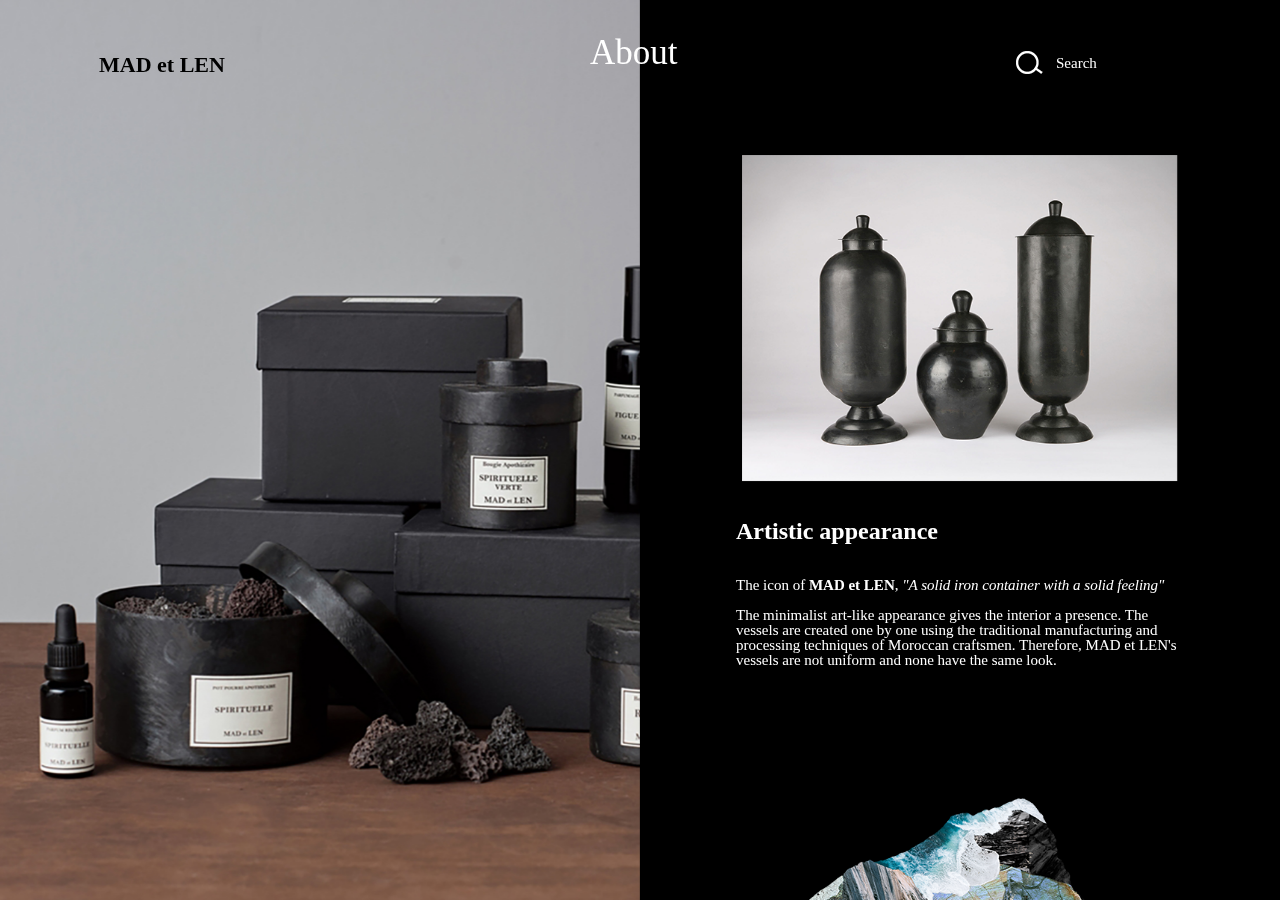
<file: about.html>
<!DOCTYPE html>
<html lang="en">
<head>
	<meta charset="UTF-8">
	<title>MAD et LEN</title>
	<link rel="shortcut icon" type="image/x-icon" href="images/favicon.ico">
	<!--[if lt IE 9]>   
<script src="js/html5shiv.js"></script>
<![endif]-->
	<script src="js/jquery-1.12.4.min.js"></script>
	<script src="js/top_b.js"></script>
<!--	<script src="js/about.js"></script>-->
	<link rel="stylesheet" href="css/reset.css">
	<link rel="stylesheet" href="css/about_contents.css">
</head>
<body>
	<div id="wrap">   
<!--header-->
        <header id="top_wrap">
            <div id="top">
                <h1>
                    <a href="index.html"><svg width="147" height="22"><text class="logo" transform="translate(0 17)">MAD et LEN</text></svg></a>
                </h1>
                <nav id="menu">
                    <ul>
                        <li class="menu_bar"><a href="candle.html"><img src="images/menu_bw.png" alt="menu" width="925" height="13"></a>
                            <ul class="list">
                                <li class="about"><a href="about.html">About</a></li>
                                <li><a href="candle.html">Candle</a></li>
                                <li><a href="perfume.html">Perfume</a></li>
                                <li><a href="potpourri.html">Pot Pourri</a></li>
                                <li><a href="store.html">Store</a></li>
                            </ul><!--.list-->
                        </li><!--.menu_bar-->
                    </ul>
                </nav><!--menu-->
                <div id="search_wrap">
                    <input type="search" placeholder="Search.." id="search" class="search_click">
                    <label for="search">Search</label>
                </div><!--search_wrap-->
            </div><!--top-->
        </header><!--top_wrap-->
        <div id="contents_wrap">
        	<div>
        		<section id="about_left">
        			<p>mad et len</p>
        		</section>
        		<section id="about_right">
        			<div class="about_1" data-n="1">
        				<img src="images/about/vase.png" alt="mad et len vase" width="583" height="437">
        				<h2>Artistic appearance</h2>
						<p>The icon of <strong>MAD et LEN</strong>, <em>"A solid iron container with a solid feeling"</em><br><br>
       					The minimalist art-like appearance gives the interior a presence. The vessels are created one by one using the traditional manufacturing and processing techniques of Moroccan craftsmen. Therefore, MAD et LEN's vessels are not uniform and none have the same look.</p>
        			</div><!--about_1-->
        			<div class="about_2" data-n="2">
        				<img src="images/about/stone.png" alt="mad et len vase" width="458" height="322">
        				<h2>A scent that focuses on natural ingredients</h2>
						<p>The <strong>MAD et LEN</strong>’s incense is an artistic combination of natural fragrances and has an excellent view.<br><br>
						
						The fragrance essence is produced by distilling and extracting natural materials such as flowers, trees, stems and fruits carefully selected from all over the world. We do not use silicon, parabens, PEG, artificial colorants, petroleum ingredients, or animal-derived ingredients other than beeswax. Also, we are not conducting animal experiments.<br><br>
       					
       					The fact that the scent that can not be produced may appear depending on the harvesting condition and time of the material, and the impression of the scent differs, is a proof that we are particular about natural materials.</p>
        			</div><!--about_2-->
        			<div class="about_3" data-n="3">
        				<img src="images/about/potpourri.png" alt="mad et len vase" width="580" height="435">
        				<h2>Potpourri filled with the dynamism of nature</h2>
						<p><strong>MAD et LEN</strong> enjoys the scent of amber resin (amber), lava stones, and a few drops of oil attached to potpourri of natural stone. All products are not mass-produced, they start to be produced after an order is received, like an apothecary (pharmacy).<br>
						Amber resin (amber) and lava stone are fully impregnated with the essence of the scent obtained by distilling and extracting natural materials, and the scent spreads as if you were alive from the moment you open the lid.<br><br>
       					Since the blessings of the earth are used as potpourri as they are, you can enjoy not only the scent but also the lively feeling of nature.</p>
        			</div><!--about_3-->
        		</section><!--about_right-->
        	</div>
        </div><!--contents_wrap-->
	</div><!--wrap-->
</body>
</html>
</file>
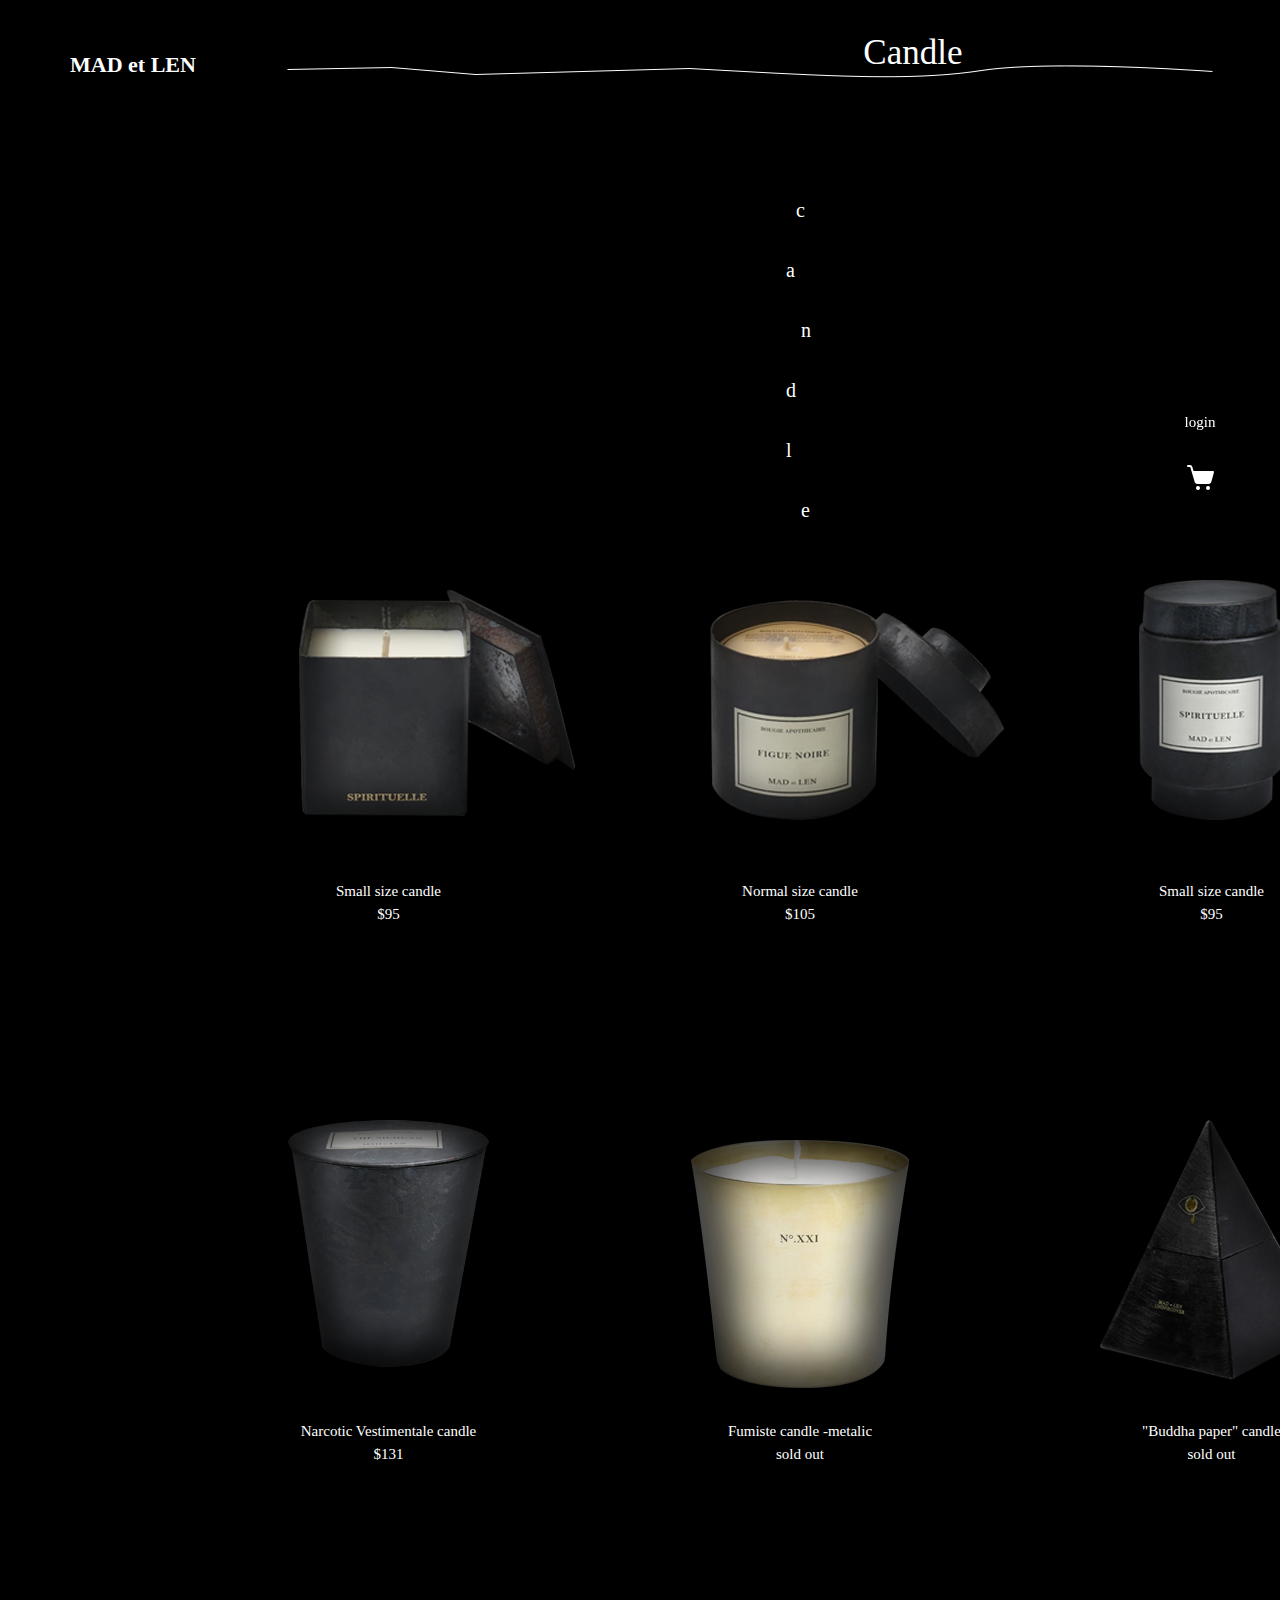
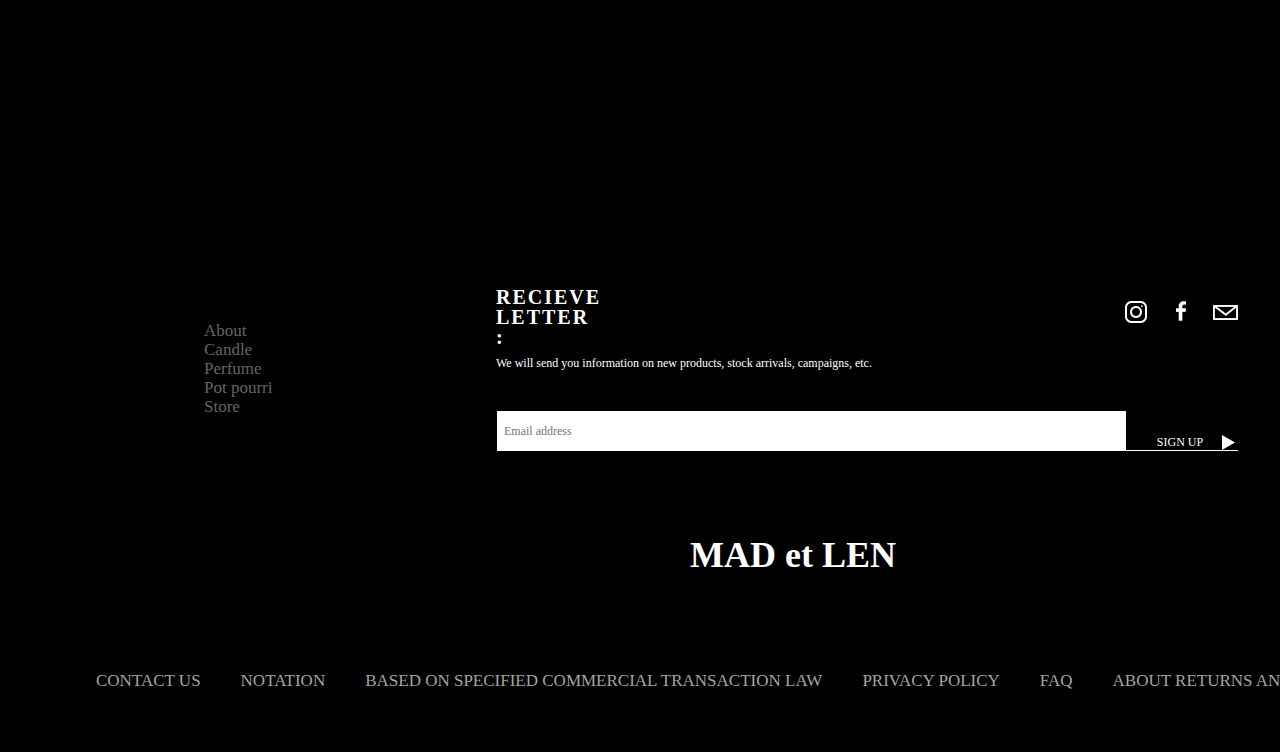
<file: candle.html>
<!DOCTYPE html>
<html lang="en">
<head>
	<meta charset="UTF-8">
	<title>MAD et LEN</title>
	<link rel="shortcut icon" type="image/x-icon" href="images/favicon.ico">
	<!--[if lt IE 9]>   
<script src="js/html5shiv.js"></script>
<![endif]-->
	<link rel="stylesheet" href="css/reset.css">
	<link rel="stylesheet" href="css/candle_contents.css">
	<script src="js/jquery-1.12.4.min.js"></script>
	<script src="js/top_b.js"></script>
	<script src="js/candle.js"></script>
	<script src="js/login.js"></script>
</head>
<body>
	<div class="right_fix">
			<ul>
				<li><a href="#" class="login_btn">login</a></li>
				<li><a href="#"><img src="images/shopping_cart.png" alt="shopping cart" width="27" height="25"></a></li>
			</ul>
	</div><!--right_fix-->
	 <div id="login_w">
			<div id="login_wrap">    
			   <div id="cancel_btn">
                    <svg>
                        <line class="cancel" x1="0.71" y1="0.71" x2="51.21" y2="51.21"/>
                        <line class="cancel" x1="49.54" y1="0.71" x2="0.71" y2="49.87"/>
                    </svg>
				</div>
				<h1>Log in</h1>
				<p id="required">*Required</p>
				<form action="login.php" method="post" id="login_form">
					<div id="inp_login">
						<div class="login_st">
							<input type="email" id="email_login" autocomplete="off" placeholder="Email*" required>
							<label for="email_login">email</label>
						</div><!--login_st-->
						<div class="login_st">
							<input type="password" id="pwd_login" autocomplete="off" placeholder="Password*">
							<label for="pwd_login">Password</label>
						</div><!--login_st-->
					</div><!--inp_login-->
					<div class="link_login">
						<a href="#">I FORGOT MY PASSWORD</a>
						<a href="register.html" class="move_register">I DON'T HAVE AN COUNT</a>
					</div><!--link_login-->
				<p id="btn_wrap">
					<button type="submit">LOG IN</button>
				</p><!--btn_wrap-->
				</form><!--login_form-->
			</div><!--login_wrap-->
		</div><!--login_w-->
	 <div id="wrap">   
<!--header-->
        <header id="top_wrap">
            <div id="top">
                <h1>
                    <a href="index.html"><svg width="147" height="22"><text class="logo" transform="translate(0 17)">MAD et LEN</text></svg></a>
                </h1>
                <nav id="menu">
                    <ul>
                        <li class="menu_bar"><a href="candle.html"><img src="images/menu_w.png" alt="menu" width="925" height="13"></a>
                            <ul class="list">
                                <li><a href="about.html">About</a></li>
                                <li class="candle"><a href="candle.html">Candle</a></li>
                                <li><a href="perfume.html">Perfume</a></li>
                                <li><a href="potpourri.html">Pot Pourri</a></li>
                                <li><a href="store.html">Store</a></li>
                            </ul><!--.list-->
                        </li><!--.menu_bar-->
                    </ul>
                </nav><!--menu-->
                <div id="search_wrap">
                    <input type="search" placeholder="Search.." id="search" class="search_click">
                    <label for="search">Search</label>
                </div><!--search_wrap-->
            </div><!--top-->
        </header><!--top_wrap-->
<!--contents-->
	<main id="contents_wrap">
		<h2><span>c</span>a<span>n</span>d<br>l<span>e</span></h2>
		<div class="candle_product">
			<figure class="img_move">
				<img src="images/candle/Small.png" alt="small size candle" width="276" height="226">
				<button type="button">Add to cart</button>
				<figcaption><a href="#">Small size candle<br>$95</a></figcaption>
			</figure>
			<figure class="center_product img_move">
				<img src="images/candle/Normal.png" alt="normal size candle" width="294" height="220">
				<button type="button">Add to cart</button>
				<figcaption><a href="#">Normal size candle<br>$105</a></figcaption>
			</figure>
			<figure>
				<img src="images/candle/black_monarchia.png" alt="black monarchia candle" width="146" height="240">
				<button type="button">Add to cart</button>
				<figcaption><a href="#">Small size candle<br>$95</a></figcaption>
			</figure>
			<figure class="bottom_product">
				<img src="images/candle/Narcotic_vestimentale.png" alt="narcotic vestimentale candle" width="201" height="247">
				<button type="button">Add to cart</button>
				<figcaption><a href="#">Narcotic Vestimentale candle<br>$131</a></figcaption>
			</figure>
			<figure class="center_product">
				<img src="images/candle/Fumiste.png" alt="fumiste candle metalic" width="218" height="248">
				<button type="button">Add to cart</button>
				<figcaption><a href="#">Fumiste candle -metalic<br>sold out</a></figcaption>
			</figure>
			<figure>
				<img src="images/candle/buddha_paper.png" alt="buddha paper candle" width="224" height="260">
				<button type="button">Add to cart</button>
				<figcaption><a href="#">"Buddha paper" candle<br>sold out</a></figcaption>
			</figure>
		</div><!--candle_product-->
	</main><!--contents_wrap-->
<!--footer-->
    <footer id="bottom_wrap">
        <div id="bottom">
            <div id="bottom_top">
                <div id="left_footer">
                    <nav class="footer_menu">
                        <ul>
                            <li><a href="about.html">About</a></li>
                            <li><a href="candle.html">Candle</a></li>
                            <li><a href="perfume.html">Perfume</a></li>
                            <li><a href="potpourri.html">Pot pourri</a></li>
                            <li><a href="store.html">Store</a></li>
                        </ul>
                    </nav>
                </div><!--left_footer-->
                <div id="center_contents">
                    <h3>RECIEVE<br>LETTER<br>:</h3>
                    <div id="sns_wrap">
                        <a href="https://www.instagram.com/madetlen/?hl=ko" target="_blank"><img src="images/instagram_w.png" alt="instagram" width="22" height="22"></a>
                        <a href="https://www.facebook.com/MADetLEN" target="_blank"><img src="images/facebook_w.png" alt="facebook" width="10" height="20"></a>
                        <a href="#"><img src="images/mail_w.png" alt="email" width="25" height="15"></a>
                    </div><!--sns_wrap-->
                    <p>We will send you information on new products, stock arrivals, campaigns, etc.</p>
                    <form action="email.php" method="post">
                        <div class="email_wrap">
                            <label for="email_add">email</label>
                            <input type="email" id="email_add" placeholder="Email address">
                        </div><!--email_wrap-->
                        <p><button type="submit">SIGN UP</button></p>
                    </form>
                </div><!--center_contents-->
                <div id="right_toplink">
                    <p><a href="#top">TOP</a></p>
                </div><!--right_toplink-->
            </div><!--bottom_top-->
            <div id="bottom_bottom">
                <h4><a href="index.html"><svg class="logo_bottom" width="220" height="35"><text class="logo" transform="translate(0 30)">MAD et LEN</text></svg></a></h4>
                <ul>
                    <li><a href="#">CONTACT US</a></li>
                    <li><a href="#">NOTATION</a></li>
                    <li><a href="#">BASED ON SPECIFIED COMMERCIAL TRANSACTION LAW</a></li>
                    <li><a href="#">PRIVACY POLICY </a></li>
                    <li><a href="#">FAQ</a></li>
                    <li><a href="#">ABOUT  RETURNS AND EXCHANGES</a></li>
                </ul>
            </div><!--bottom_bottom-->
        </div><!--bottom-->
    </footer><!--bottom_wrap-->
	</div><!--wrap-->
</body>
</html>
</file>
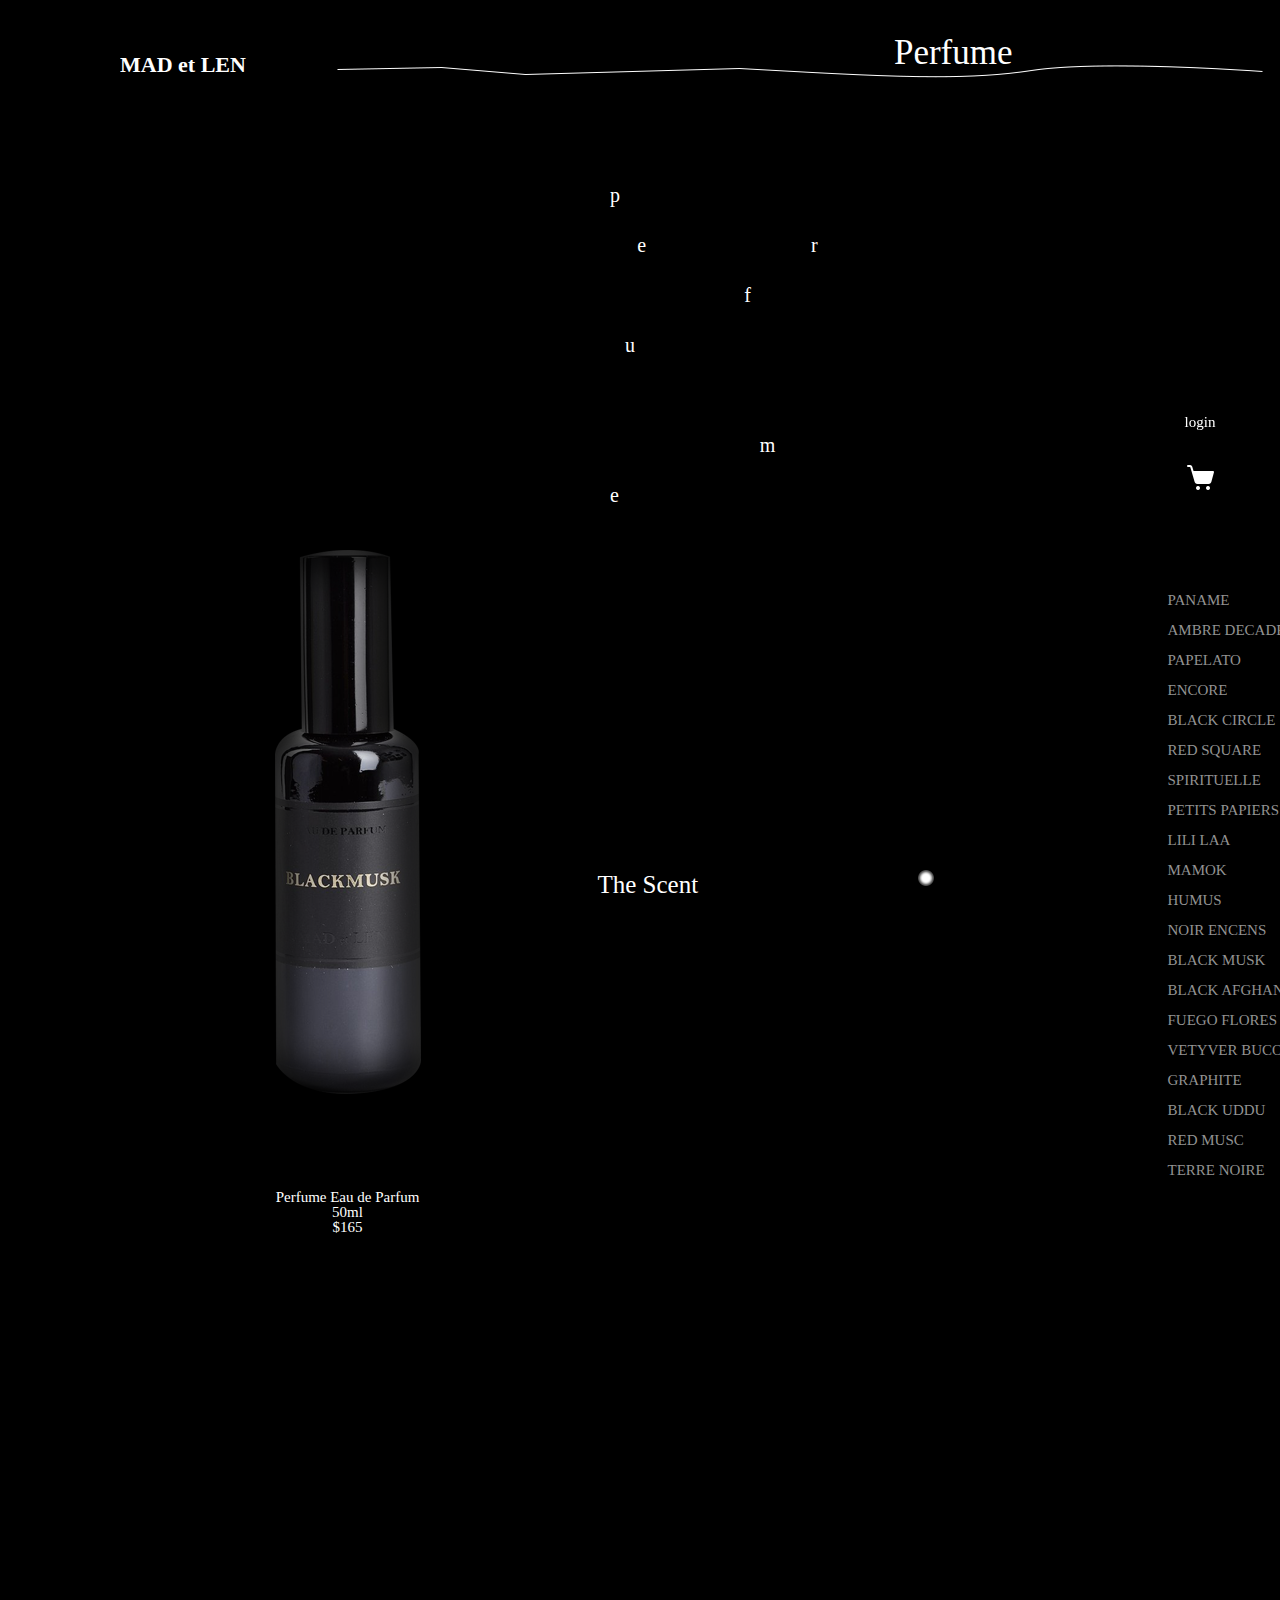
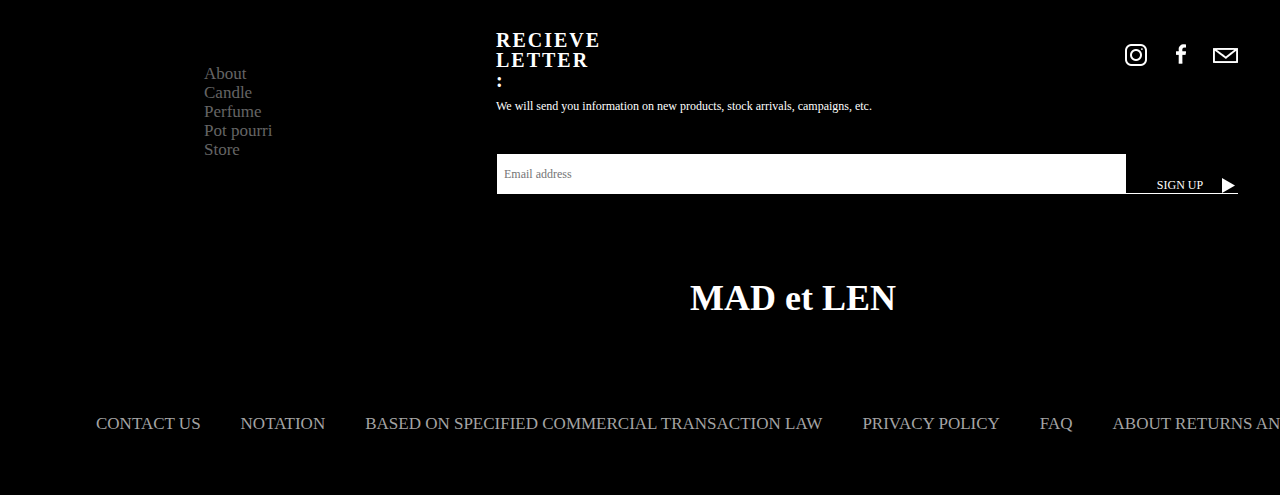
<file: perfume.html>
<!DOCTYPE html>
<html lang="ko">
<head>
	<meta charset="UTF-8">
	<title>MAD et LEN</title>
	<link rel="shortcut icon" type="image/x-icon" href="images/favicon.ico">
	<!--[if lt IE 9]>   
<script src="js/html5shiv.js"></script>
<![endif]-->
	<script src="js/jquery-1.12.4.min.js"></script>
	<script src="js/top_b.js"></script>
	<script src="js/login.js"></script>
	<link rel="stylesheet" href="css/reset.css">
	<link rel="stylesheet" href="css/perfume_contents.css">
	
</head>
<body>
	 <div id="wrap">
<!--login-->
		<div id="login_w">
			<div id="login_wrap">    
			   <div id="cancel_btn">
                    <svg>
                        <line class="cancel" x1="0.71" y1="0.71" x2="51.21" y2="51.21"/>
                        <line class="cancel" x1="49.54" y1="0.71" x2="0.71" y2="49.87"/>
                    </svg>
				</div>
				<h1>Log in</h1>
				<p id="required">*Required</p>
				<form action="login.php" method="post" id="login_form">
					<div id="inp_login">
						<div class="login_st">
							<input type="email" id="email_login" autocomplete="off" placeholder="Email*" required>
							<label for="email_login">email</label>
						</div><!--login_st-->
						<div class="login_st">
							<input type="password" id="pwd_login" autocomplete="off" placeholder="Password*">
							<label for="pwd_login">Password</label>
						</div><!--login_st-->
					</div><!--inp_login-->
					<div class="link_login">
						<a href="#">I FORGOT MY PASSWORD</a>
						<a href="register.html" class="move_register">I DON'T HAVE AN COUNT</a>
					</div><!--link_login-->
				<p id="btn_wrap">
					<button type="submit">LOG IN</button>
				</p><!--btn_wrap-->
				</form><!--login_form-->
			</div><!--login_wrap-->
		</div><!--login_w-->    
<!--header-->
        <header id="top_wrap">
            <div id="top">
                <h1>
                    <a href="index.html"><svg width="147" height="22"><text class="logo" transform="translate(0 17)">MAD et LEN</text></svg></a>
                </h1>
                <nav id="menu">
                    <ul>
                        <li class="menu_bar"><a href="candle.html"><img src="images/menu_w.png" alt="menu" width="925" height="13"></a>
                            <ul class="list">
                                <li><a href="about.html">About</a></li>
                                <li><a href="candle.html">Candle</a></li>
                                <li class="perfume"><a href="perfume.html">Perfume</a></li>
                                <li><a href="potpourri.html">Pot Pourri</a></li>
                                <li><a href="store.html">Store</a></li>
                            </ul><!--.list-->
                        </li><!--.menu_bar-->
                    </ul>
                </nav><!--menu-->
                <div id="search_wrap">
                    <input type="search" placeholder="Search.." id="search" class="search_click">
                    <label for="search">Search</label>
                </div><!--search_wrap-->
            </div><!--top-->
        </header><!--top_wrap-->
<!--contents-->
	<main id="contents_wrap">
	<!--우측고정-->
		<div class="right_fix">
			<ul>
				<li><a href="#" class="login_btn">login</a></li>
				<li><a href="#"><img src="images/shopping_cart.png" alt="shopping cart" width="27" height="25"></a></li>
			</ul>
		</div><!--right_fix-->
		<section class="perfume_product">
			<h2>p<span>e r</span><span class="tit_1">f</span><span class="tit_2">u</span><br><span>m</span>e</h2>
			<div class="product_left">
				<figure>
					<p><img src="images/perfume_pic.png" alt="perfume" width="146" height="544"></p>
					<figcaption><a href="#">Perfume Eau de Parfum<br>50ml<br>$165</a></figcaption>
				</figure>
			</div><!--product_left-->
			<div class="product_right">
				<h3>The Scent</h3>
				<ul>
					<li><a href="#">PANAME</a></li>
					<li><a href="#">AMBRE DECADENT</a></li>
					<li><a href="#">PAPELATO</a></li>
					<li><a href="#">ENCORE</a></li>
					<li><a href="#">BLACK CIRCLE</a></li>
					<li><a href="#">RED SQUARE</a></li>
					<li><a href="#">SPIRITUELLE</a></li>
					<li><a href="#">PETITS PAPIERS</a></li>
					<li><a href="#">LILI LAA</a></li>
					<li><a href="#">MAMOK</a></li>
					<li><a href="#">HUMUS</a></li>
					<li><a href="#">NOIR ENCENS</a></li>
					<li><a href="#">BLACK MUSK</a></li>
					<li><a href="#">BLACK AFGHAN</a></li>
					<li><a href="#">FUEGO FLORES</a></li>
					<li><a href="#">VETYVER BUCOLIQUE</a></li>
					<li><a href="#">GRAPHITE</a></li>
					<li><a href="#">BLACK UDDU</a></li>
					<li><a href="#">RED MUSC</a></li>
					<li><a href="#">TERRE NOIRE</a></li>
				</ul>
			</div><!--product_right-->
		</section><!--perfume_product-->
	</main><!--contents_wrap-->
<!--contents 끝-->
<!--footer-->
    <footer id="bottom_wrap">
        <div id="bottom">
            <div id="bottom_top">
                <div id="left_footer">
                    <nav class="footer_menu">
                        <ul>
                            <li><a href="about.html">About</a></li>
                            <li><a href="candle.html">Candle</a></li>
                            <li><a href="perfume.html">Perfume</a></li>
                            <li><a href="potpourri.html">Pot pourri</a></li>
                            <li><a href="store.html">Store</a></li>
                        </ul>
                    </nav>
                </div><!--left_footer-->
                <div id="center_contents">
                    <h3>RECIEVE<br>LETTER<br>:</h3>
                    <div id="sns_wrap">
                        <a href="https://www.instagram.com/madetlen/?hl=ko" target="_blank"><img src="images/instagram_w.png" alt="instagram" width="22" height="22"></a>
                        <a href="https://www.facebook.com/MADetLEN" target="_blank"><img src="images/facebook_w.png" alt="facebook" width="10" height="20"></a>
                        <a href="#"><img src="images/mail_w.png" alt="email" width="25" height="15"></a>
                    </div><!--sns_wrap-->
                    <p>We will send you information on new products, stock arrivals, campaigns, etc.</p>
                    <form action="email.php" method="post">
                        <div class="email_wrap">
                            <label for="email_add">email</label>
                            <input type="email" id="email_add" placeholder="Email address">
                        </div><!--email_wrap-->
                        <p><button type="submit">SIGN UP</button></p>
                    </form>
                </div><!--center_contents-->
                <div id="right_toplink">
                    <p><a href="#top">TOP</a></p>
                </div><!--right_toplink-->
            </div><!--bottom_top-->
            <div id="bottom_bottom">
                <h4><a href="index.html"><svg class="logo_bottom" width="220" height="35"><text class="logo" transform="translate(0 30)">MAD et LEN</text></svg></a></h4>
                <ul>
                    <li><a href="#">CONTACT US</a></li>
                    <li><a href="#">NOTATION</a></li>
                    <li><a href="#">BASED ON SPECIFIED COMMERCIAL TRANSACTION LAW</a></li>
                    <li><a href="#">PRIVACY POLICY </a></li>
                    <li><a href="#">FAQ</a></li>
                    <li><a href="#">ABOUT  RETURNS AND EXCHANGES</a></li>
                </ul>
            </div><!--bottom_bottom-->
        </div><!--bottom-->
    </footer><!--bottom_wrap-->
	</div><!--wrap-->
</body>
</html>
</file>
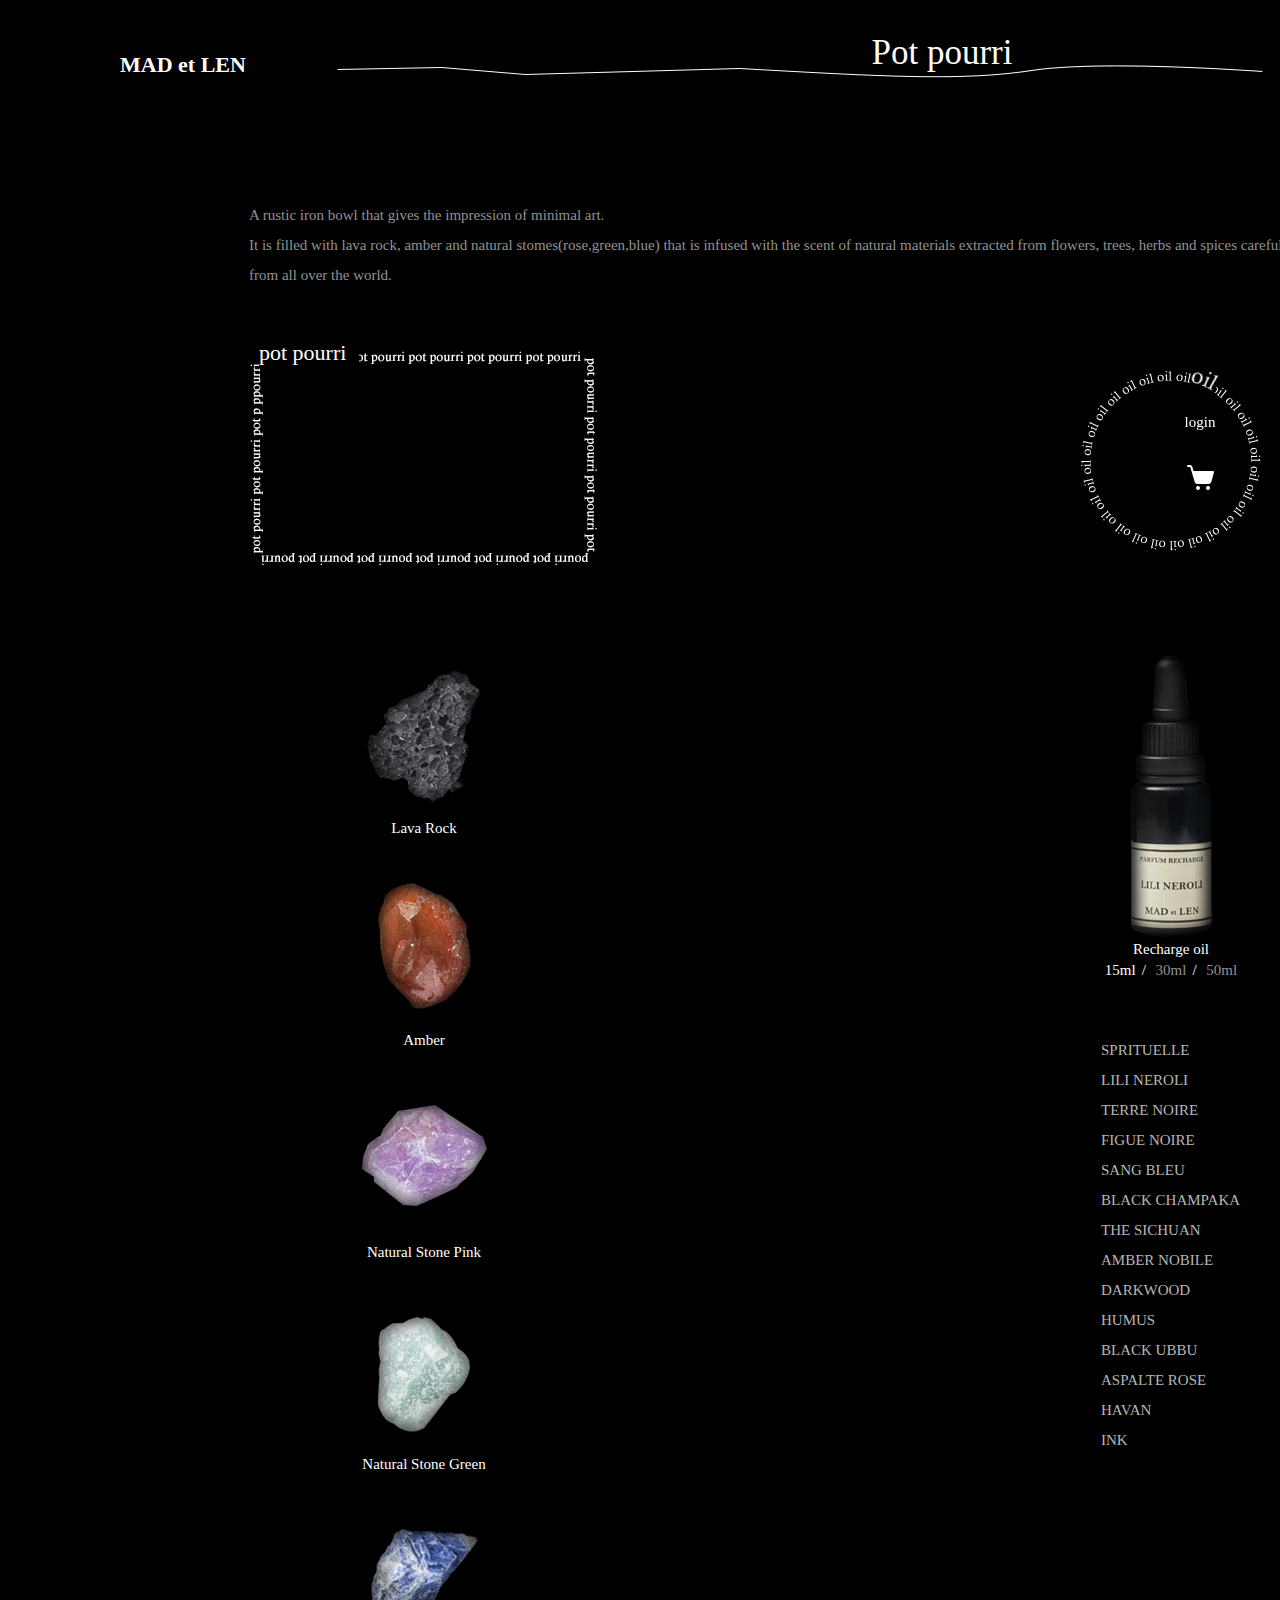
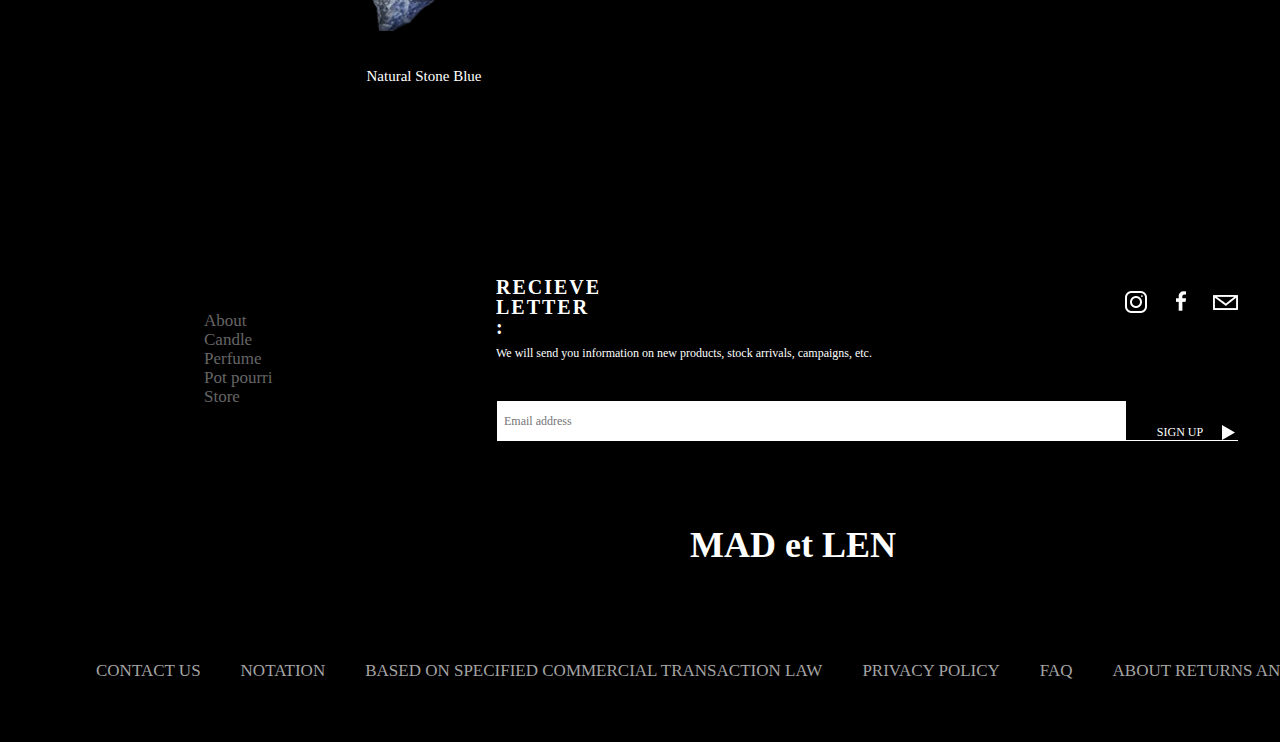
<file: potpourri.html>
<!DOCTYPE html>
<html lang="ko">
<head>
	<meta charset="UTF-8">
	<title>MAD et LEN</title>
	<link rel="shortcut icon" type="image/x-icon" href="images/favicon.ico">
	<!--[if lt IE 9]>   
<script src="js/html5shiv.js"></script>
<![endif]-->
	<link rel="stylesheet" href="css/reset.css">
	<link rel="stylesheet" href="css/potpourri_contents.css">
	<script src="js/jquery-1.12.4.min.js"></script>
	<script src="js/jquery-ui-1.10.4.custom.min.js"></script>
	<script src="js/top_b.js"></script>
	<script src="js/potpourri.js"></script>	
	<script src="js/login.js"></script>
</head>
<body>
	 <div id="wrap">
<!--login-->
		<div id="login_w">
			<div id="login_wrap">    
			   <div id="cancel_btn">
                    <svg>
                        <line class="cancel" x1="0.71" y1="0.71" x2="51.21" y2="51.21"/>
                        <line class="cancel" x1="49.54" y1="0.71" x2="0.71" y2="49.87"/>
                    </svg>
				</div>
				<h1>Log in</h1>
				<p id="required">*Required</p>
				<form action="login.php" method="post" id="login_form">
					<div id="inp_login">
						<div class="login_st">
							<input type="email" id="email_login" autocomplete="off" placeholder="Email*" required>
							<label for="email_login">email</label>
						</div><!--login_st-->
						<div class="login_st">
							<input type="password" id="pwd_login" autocomplete="off" placeholder="Password*">
							<label for="pwd_login">Password</label>
						</div><!--login_st-->
					</div><!--inp_login-->
					<div class="link_login">
						<a href="#">I FORGOT MY PASSWORD</a>
						<a href="register.html" class="move_register">I DON'T HAVE AN COUNT</a>
					</div><!--link_login-->
				<p id="btn_wrap">
					<button type="submit">LOG IN</button>
				</p><!--btn_wrap-->
				</form><!--login_form-->
			</div><!--login_wrap-->
		</div><!--login_w--> 
<!--header-->
        <header id="top_wrap">
            <div id="top">
                <h1>
                    <a href="index.html"><svg width="147" height="22"><text class="logo" transform="translate(0 17)">MAD et LEN</text></svg></a>
                </h1>
                <nav id="menu">
                    <ul>
                        <li class="menu_bar"><a href="candle.html"><img src="images/menu_w.png" alt="menu" width="925" height="13"></a>
                            <ul class="list">
                                <li><a href="about.html">About</a></li>
                                <li><a href="candle.html">Candle</a></li>
                                <li><a href="perfume.html">Perfume</a></li>
                                <li class="potpourri"><a href="potpourri.html">Pot Pourri</a></li>
                                <li><a href="store.html">Store</a></li>
                            </ul><!--.list-->
                        </li><!--.menu_bar-->
                    </ul>
                </nav><!--menu-->
                <div id="search_wrap">
                    <input type="search" placeholder="Search.." id="search" class="search_click">
                    <label for="search">Search</label>
                </div><!--search_wrap-->
            </div><!--top-->
        </header><!--top_wrap-->
<!--contents-->
	<main id="contents_wrap">
	<!--우측고정-->
		<div class="right_fix">
			<ul>
				<li><a href="#" class="login_btn">login</a></li>
				<li><a href="#"><img src="images/shopping_cart.png" alt="shopping cart" width="27" height="25"></a></li>
			</ul>
		</div><!--right_fix-->
		<section id="pot_contents">
			<div class="pot_explain">
				A rustic iron bowl that gives the impression of minimal art.<br>It is filled with lava rock, amber and natural stomes(rose,green,blue) that is infused with the scent of natural materials extracted from flowers, trees, herbs and spices carefully selected from all over the world.
			</div><!--pot_explain-->
			<div class="pot_left">
				<h2><span>pot pourri</span></h2>
				<ul>
					<li>
						<a href="#">
							<img src="images/potpourri/lavarock.png" alt="lava rock" width="114" height="131">
							<p>Lava Rock</p>
						</a>
					</li>
					<li>
						<a href="#">
							<img src="images/potpourri/amber.png" alt="amber" width="93" height="126">
							<p>Amber</p>
						</a>
					</li>
					<li class="natural_stone">
						<a href="#">
							<img src="images/potpourri/pink.png" alt="natural stone pink" width="125" height="101">
							<p>Natural Stone Pink</p>
						</a>
					</li>
					<li class="natural_stone">
						<a href="#">
							<img src="images/potpourri/green.png" alt="natural stone green" width="92" height="115">
							<p>Natural Stone Green</p>
						</a>
					</li>
					<li class="natural_stone">
						<a href="#">
							<img src="images/potpourri/blue.png" alt="natural stone blue" width="107" height="102">
							<p>Natural Stone Blue</p>
						</a>
					</li>
				</ul>
			</div><!--pot_left-->
			<div class="pot_right">
				<h2><span><img src="images/oil.png" alt="oil" width="26" height="19"></span></h2>
				<figure>
					<a href="#"><img src="images/potpourri/oil.png" alt="oil" width="81" height="281"></a>
					<figcaption>
						<h3>Recharge oil</h3>
						<p class="oil_type">
							<button type="button">15ml</button>/
							<button type="button">30ml</button>/
							<button type="button">50ml</button>
						</p>
						<div>
							<ul class="scent_15ml">
								<li><a href="#">SPRITUELLE</a></li>
								<li><a href="#">LILI NEROLI</a></li>
								<li><a href="#">TERRE NOIRE</a></li>
								<li><a href="#">FIGUE NOIRE</a></li>
								<li><a href="#">SANG BLEU</a></li>
								<li><a href="#">BLACK CHAMPAKA</a></li>
								<li><a href="#">THE SICHUAN</a></li>
								<li><a href="#">AMBER NOBILE</a></li>
								<li><a href="#">DARKWOOD</a></li>
								<li><a href="#">HUMUS</a></li>
								<li><a href="#">BLACK UBBU</a></li>
								<li><a href="#">ASPALTE ROSE</a></li>
								<li><a href="#">HAVAN</a></li>
								<li><a href="#">INK</a></li>
							</ul><!--scent_15ml-->
							<ul class="scent_30ml">
								<li><a href="#">SPRITUELLE</a></li>
								<li><a href="#">LILI NEROLI</a></li>
								<li><a href="#">TERRE NOIRE</a></li>
								<li><a href="#">FIGUE NOIRE</a></li>
								<li><a href="#">SANG BLEU</a></li>
								<li><a href="#">BLACK CHAMPAKA</a></li>
								<li><a href="#">THE SICHUAN</a></li>
								<li><a href="#">AMBER NOBILE</a></li>
								<li><a href="#">DARKWOOD</a></li>
								<li><a href="#">HUMUS</a></li>
								<li><a href="#">BLACK UBBU</a></li>
								<li><a href="#">ASPALTE ROSE</a></li>
								<li><a href="#">HAVAN</a></li>
							</ul><!--scent_30ml-->
							<ul class="scent_50ml">
								<li><a href="#">SPRITUELLE</a></li>
								<li><a href="#">LILI NEROLI</a></li>
								<li><a href="#">TERRE NOIRE</a></li>
								<li><a href="#">FIGUE NOIRE</a></li>
								<li><a href="#">SANG BLEU</a></li>
								<li><a href="#">BLACK CHAMPAKA</a></li>
								<li><a href="#">THE SICHUAN</a></li>
								<li><a href="#">AMBER NOBILE</a></li>
								<li><a href="#">DARKWOOD</a></li>
								<li><a href="#">HUMUS</a></li>
								<li><a href="#">BLACK UBBU</a></li>
								<li><a href="#">ASPALTE ROSE</a></li>
								<li><a href="#">HAVAN</a></li>
							</ul><!--scent_50ml-->
						</div>
					</figcaption>
				</figure>
			</div><!--pot_right-->
		</section><!--pot_contents-->
	</main><!--contents_wrap-->
<!--contents 끝-->
<!--footer-->
    <footer id="bottom_wrap">
        <div id="bottom">
            <div id="bottom_top">
                <div id="left_footer">
                    <nav class="footer_menu">
                        <ul>
                            <li><a href="about.html">About</a></li>
                            <li><a href="candle.html">Candle</a></li>
                            <li><a href="perfume.html">Perfume</a></li>
                            <li><a href="potpourri.html">Pot pourri</a></li>
                            <li><a href="store.html">Store</a></li>
                        </ul>
                    </nav>
                </div><!--left_footer-->
                <div id="center_contents">
                    <h3>RECIEVE<br>LETTER<br>:</h3>
                    <div id="sns_wrap">
                        <a href="https://www.instagram.com/madetlen/?hl=ko" target="_blank"><img src="images/instagram_w.png" alt="instagram" width="22" height="22"></a>
                        <a href="https://www.facebook.com/MADetLEN" target="_blank"><img src="images/facebook_w.png" alt="facebook" width="10" height="20"></a>
                        <a href="#"><img src="images/mail_w.png" alt="email" width="25" height="15"></a>
                    </div><!--sns_wrap-->
                    <p>We will send you information on new products, stock arrivals, campaigns, etc.</p>
                    <form action="email.php" method="post">
                        <div class="email_wrap">
                            <label for="email_add">email</label>
                            <input type="email" id="email_add" placeholder="Email address">
                        </div><!--email_wrap-->
                        <p><button type="submit">SIGN UP</button></p>
                    </form>
                </div><!--center_contents-->
                <div id="right_toplink">
                    <p><a href="#top">TOP</a></p>
                </div><!--right_toplink-->
            </div><!--bottom_top-->
            <div id="bottom_bottom">
                <h4><a href="index.html"><svg class="logo_bottom" width="220" height="35"><text class="logo" transform="translate(0 30)">MAD et LEN</text></svg></a></h4>
                <ul>
                    <li><a href="#">CONTACT US</a></li>
                    <li><a href="#">NOTATION</a></li>
                    <li><a href="#">BASED ON SPECIFIED COMMERCIAL TRANSACTION LAW</a></li>
                    <li><a href="#">PRIVACY POLICY </a></li>
                    <li><a href="#">FAQ</a></li>
                    <li><a href="#">ABOUT  RETURNS AND EXCHANGES</a></li>
                </ul>
            </div><!--bottom_bottom-->
        </div><!--bottom-->
    </footer><!--bottom_wrap-->
	</div><!--wrap-->
</body>
</html>
</file>
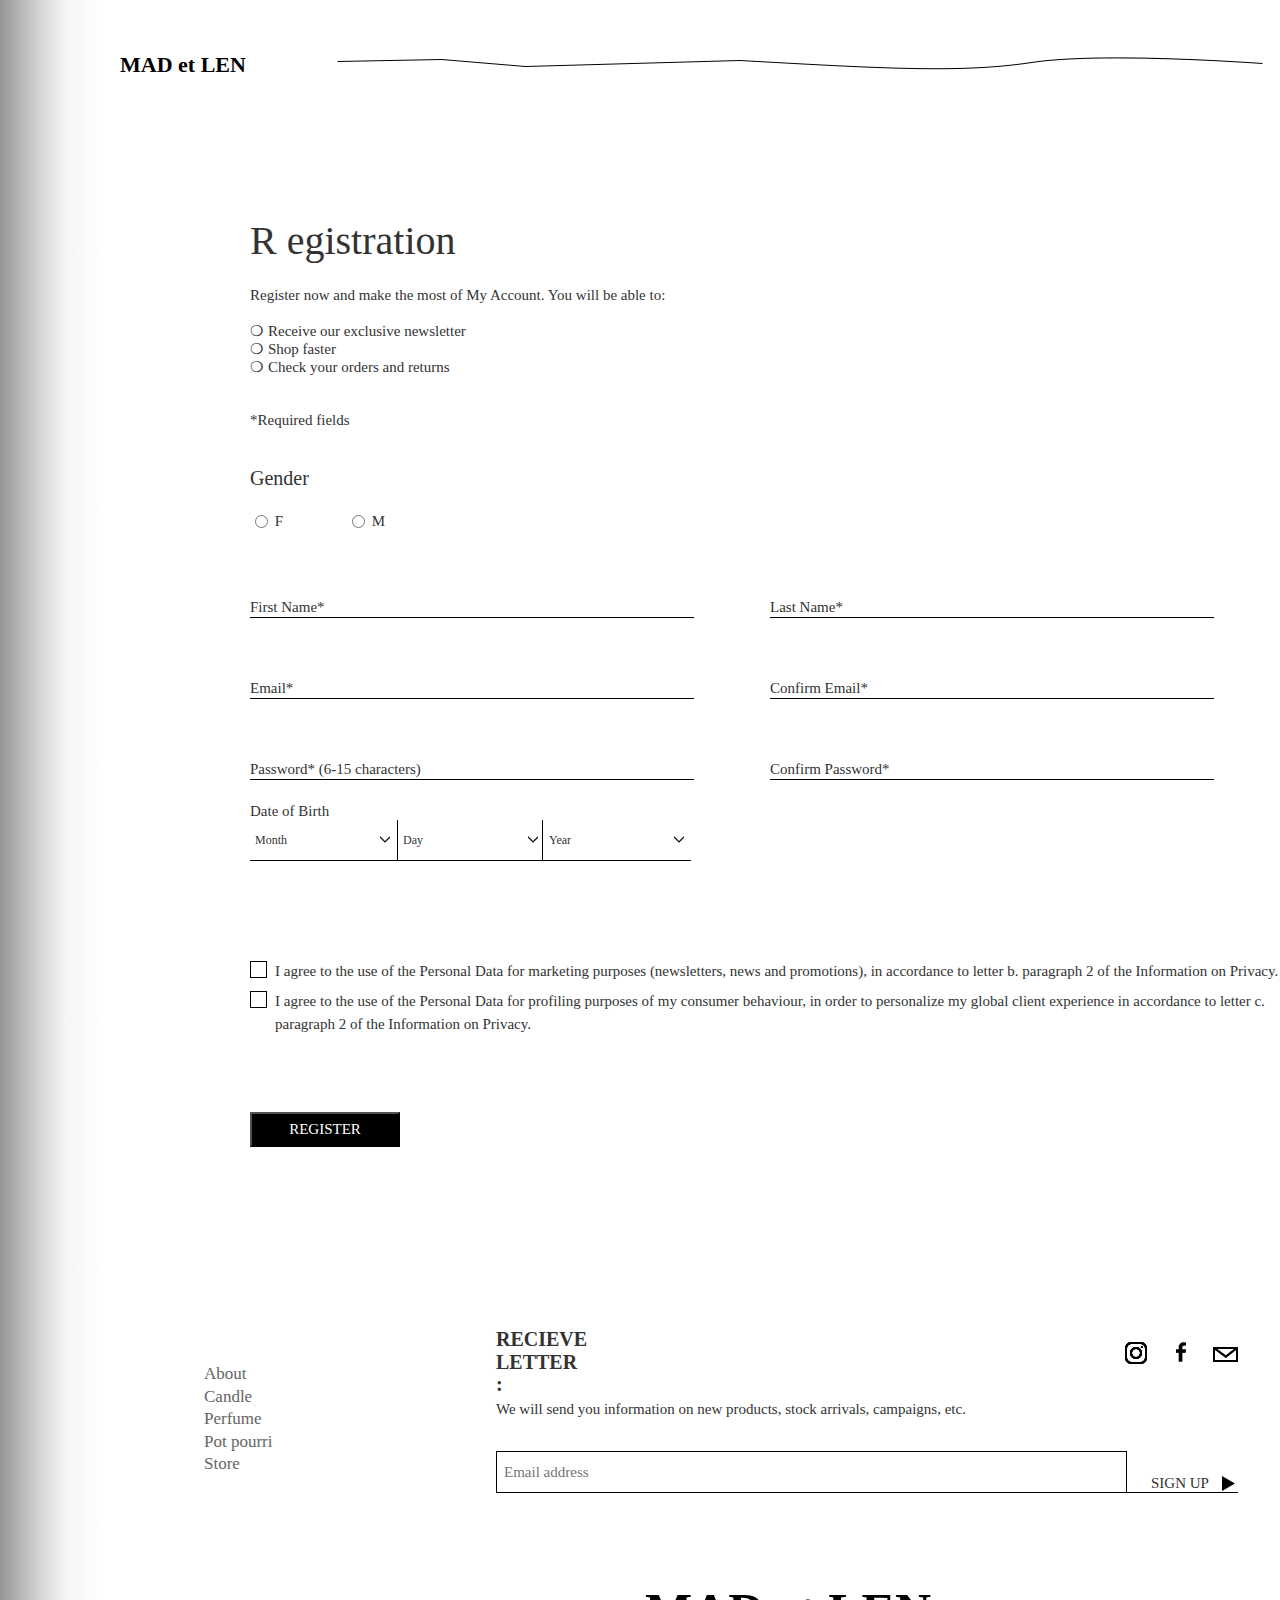
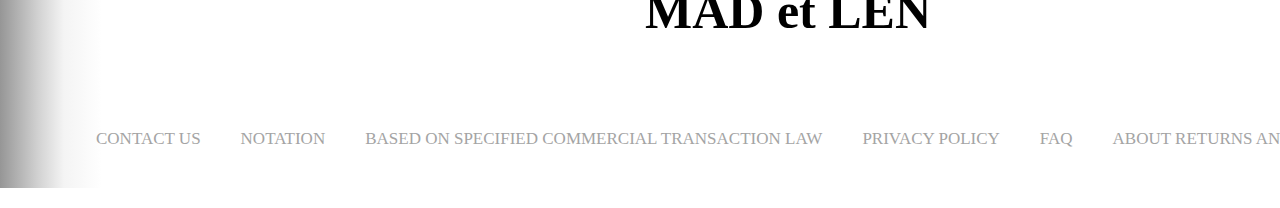
<file: register.html>
<!DOCTYPE html>
<html lang="ko">
<head>
    <meta charset="UTF-8">
    <title>MAD et LEN</title>
    <link rel="shortcut icon" type="image/x-icon" href="images/favicon.ico">
    <!--[if lt IE 9]>   
<script src="js/html5shiv.js"></script>
<![endif]-->
   <script src="js/jquery-1.12.4.min.js"></script>
   <script src="js/register.js"></script>
   <script src="js/top_w.js"></script>
    <link rel="stylesheet" href="css/reset.css">
    <link rel="stylesheet" href="css/register_contents.css">
</head>
<body>
	<div id="wrap_all">
	<div id="wrap">
        <!--header-->
	        <header id="top_wrap">
	            <div id="top">
	                <h1>
	                    <a href="index.html"><svg width="147" height="17"><text class="logo" transform="translate(0 17)">MAD et LEN</text></svg></a>
	                </h1>
	                <nav id="menu">
	                    <ul>
	                        <li class="menu_bar"><a href="index.html"><img src="images/menu_b.png" alt="menu" width="925" height="13"></a>
	                            <ul class="list">
	                                <li><a href="about.html">About</a></li>
	                                <li><a href="candle.html">Candle</a></li>
	                                <li><a href="perfume.html">Perfume</a></li>
	                                <li><a href="potpourri.html">Pot Pourri</a></li>
	                                <li><a href="store">Store</a></li>
	                            </ul><!--.list-->
	                        </li><!--.menu_bar-->
	                    </ul>
	                </nav><!--menu-->
	                <div id="search_wrap">
	                        <input type="search" placeholder="Search.." id="search" class="search_click">
	                        <label for="search">Search</label>
	                    </div><!--search_wrap-->
	            </div><!--top-->
	        </header><!--top_wrap-->
	    <!--main-->
	        <section id="registration">
	            <div id="register_wrap">
	                <div id="regist_title">
	                    <h2>R egistration</h2>
	                    <p>Register now and make the most of My Account. You will be able to:</p>
	                    <ul>
	                        <li>Receive our exclusive newsletter</li>
	                        <li>Shop faster</li>
	                        <li>Check your orders and returns</li>
	                    </ul>
	                    <p>*Required fields</p>
	                </div><!--regist_title-->
	                <div id="regist_form">
	                    <form action="join.php" method="post">
	                        <fieldset id="gender_wrap">
	                           <legend>Gender</legend>
	                            <div class="gender">
	                                <p class="female">
	                                    <input type="radio" name="gender" value="f" id="female">
	                                    <label for="female">F</label>
	                                </p><!--female-->
	                                <p class="male">
	                                    <input type="radio" name="gender" value="m" id="male">
	                                    <label for="male">M</label>
	                                </p><!--male-->
	                            </div><!--.gender-->
	                        </fieldset><!--gender_wrap-->
	                        <div id="container">
	                            <fieldset id="name_wrap">
	                                <legend>Name</legend>
	                                <p class="first_name left">
	                                    <input type="text" id="first" autocomplete="off" required>
	                                    <label for="first">First Name*</label>
	                                </p><!--first_name-->
	                                <p class="last_name right">
	                                    <input type="text" id="last" autocomplete="off" required>
	                                    <label for="last">Last Name*</label>
	                                </p><!--last_name-->
	                            </fieldset><!--name_wrap-->
	                            <fieldset id="email_wrap">
	                                <legend>Email</legend>
	                                <p class="email left">
	                                    <input type="email" id="email" autocomplete="off" required>
	                                    <label for="email">Email*</label>
	                                </p><!--email-->
	                                <p class="email_confirm right">
	                                    <input type="email" id="email_confirm" autocomplete="off" required>
	                                    <label for="email_confirm">Confirm Email*</label>
	                                </p><!--email_confirm-->
	                            </fieldset><!--email_wrap-->
	                            <fieldset id="pwd_wrap">
	                                <legend>Password</legend>
	                                <p class="pwd left">
	                                    <input type="password" id="pwd" autocomplete="off" required
	                                    minlength="6" maxlength="15">
	                                    <label for="pwd">Password* <span>(6-15 characters)</span></label>
	                                </p><!--pwd-->
	                                <p class="pwd_confirm right">
	                                    <input type="password" id="pwd_confirm" autocomplete="off" required minlength="6" maxlength="15">
	                                    <label for="pwd_confirm">Confirm Password*</label>
	                                </p><!--pwd_confirm-->
	                            </fieldset><!--pwd_wrap-->
	                        </div><!--container-->
	                        <fieldset id="birth_wrap">
	                            <legend>Date of Birth</legend>
	                            <p class="month">
                                    <label for="month">Month</label>
	                                <select id="month">
	                                    <option>Month</option>
	                                    <option value="01">01</option>
	                                    <option value="02">02</option>
	                                    <option value="03">03</option>
	                                    <option value="04">04</option>
	                                    <option value="05">05</option>
	                                    <option value="06">06</option>
	                                    <option value="07">07</option>
	                                    <option value="08">08</option>
	                                    <option value="09">09</option>
	                                    <option value="10">10</option>
	                                    <option value="11">11</option>
	                                    <option value="12">12</option>
	                                </select>
	                            </p><!--month-->
	                            <p class="day">
                                    <label for="day">Day</label>
	                                <select id="day">
	                                    <option>Day</option>
	                                    <option value="01">01</option>
	                                    <option value="02">02</option>
	                                    <option value="03">03</option>
	                                    <option value="04">04</option>
	                                    <option value="05">05</option>
	                                    <option value="06">06</option>
	                                    <option value="07">07</option>
	                                    <option value="08">08</option>
	                                    <option value="09">09</option>
	                                    <option value="10">10</option>
	                                    <option value="11">11</option>
	                                    <option value="12">12</option>
	                                    <option value="13">13</option>
	                                    <option value="14">14</option>
	                                    <option value="15">15</option>
	                                    <option value="16">16</option>
	                                    <option value="17">17</option>
	                                    <option value="18">18</option>
	                                    <option value="19">19</option>
	                                    <option value="20">20</option>
	                                    <option value="21">21</option>
	                                    <option value="22">22</option>
	                                    <option value="23">23</option>
	                                    <option value="24">24</option>
	                                    <option value="25">25</option>
	                                    <option value="26">26</option>
	                                    <option value="27">27</option>
	                                    <option value="28">28</option>
	                                    <option value="29">29</option>
	                                    <option value="30">30</option>
	                                    <option value="31">31</option>
	                                </select>
	                            </p><!--day-->
	                            <p class="year">
                                    <label for="year">Year</label>
	                                <select id="year">
	                                    <option>Year</option>
	                                    <option value="2013">2013</option>
	                                    <option value="2012">2012</option>
	                                    <option value="2011">2011</option>
	                                    <option value="2010">2010</option>
	                                    <option value="2009">2009</option>
	                                    <option value="2008">2008</option>
	                                    <option value="2007">2007</option>
	                                    <option value="2006">2006</option>
	                                    <option value="2005">2005</option>
	                                    <option value="2004">2004</option>
	                                    <option value="2003">2003</option>
	                                    <option value="2002">2002</option>
	                                    <option value="2001">2001</option>
	                                    <option value="2000">2000</option>
	                                    <option value="1999">1999</option>
	                                    <option value="1998">1998</option>
	                                    <option value="1997">1997</option>
	                                    <option value="1996">1996</option>
	                                    <option value="1995">1995</option>
	                                    <option value="1994">1994</option>
	                                    <option value="1993">1993</option>
	                                    <option value="1992">1992</option>
	                                    <option value="1991">1991</option>
	                                    <option value="1990">1990</option>
	                                    <option value="1989">1989</option>
	                                    <option value="1988">1988</option>
	                                    <option value="1987">1987</option>
	                                    <option value="1986">1986</option>
	                                    <option value="1985">1985</option>
	                                    <option value="1984">1984</option>
	                                    <option value="1983">1983</option>
	                                    <option value="1982">1982</option>
	                                    <option value="1981">1981</option>
	                                    <option value="1980">1980</option>
	                                    <option value="1979">1979</option>
	                                    <option value="1978">1978</option>
	                                    <option value="1977">1977</option>
	                                    <option value="1976">1976</option>
	                                    <option value="1975">1975</option>
	                                    <option value="1974">1974</option>
	                                    <option value="1973">1973</option>
	                                    <option value="1972">1972</option>
	                                    <option value="1971">1971</option>
	                                    <option value="1970">1970</option>
	                                    <option value="1969">1969</option>
	                                    <option value="1968">1968</option>
	                                    <option value="1967">1967</option>
	                                    <option value="1966">1966</option>
	                                    <option value="1965">1965</option>
	                                    <option value="1964">1964</option>
	                                    <option value="1963">1963</option>
	                                    <option value="1962">1962</option>
	                                    <option value="1961">1961</option>
	                                    <option value="1960">1960</option>
	                                    <option value="1959">1959</option>
	                                    <option value="1958">1958</option>
	                                    <option value="1957">1957</option>
	                                    <option value="1956">1956</option>
	                                    <option value="1955">1955</option>
	                                    <option value="1954">1954</option>
	                                    <option value="1953">1953</option>
	                                    <option value="1952">1952</option>
	                                    <option value="1951">1951</option>
	                                    <option value="1950">1950</option>
	                                    <option value="1949">1949</option>
	                                    <option value="1948">1948</option>
	                                    <option value="1947">1947</option>
	                                    <option value="1946">1946</option>
	                                    <option value="1945">1945</option>
	                                    <option value="1944">1944</option>
	                                    <option value="1943">1943</option>
	                                    <option value="1942">1942</option>
	                                    <option value="1941">1941</option>
	                                    <option value="1940">1940</option>
	                                    <option value="1939">1939</option>
	                                    <option value="1938">1938</option>
	                                    <option value="1937">1937</option>
	                                    <option value="1936">1936</option>
	                                    <option value="1935">1935</option>
	                                    <option value="1934">1934</option>
	                                    <option value="1933">1933</option>
	                                    <option value="1932">1932</option>
	                                    <option value="1931">1931</option>
	                                    <option value="1930">1930</option>
	                                    <option value="1929">1929</option>
	                                    <option value="1928">1928</option>
	                                    <option value="1927">1927</option>
	                                    <option value="1926">1926</option>
	                                    <option value="1925">1925</option>
	                                    <option value="1924">1924</option>
	                                    <option value="1923">1923</option>
	                                    <option value="1922">1922</option>
	                                    <option value="1921">1921</option>
	                                    <option value="1920">1920</option>
	                                    <option value="1919">1919</option>
	                                    <option value="1918">1918</option>
	                                    <option value="1917">1917</option>
	                                    <option value="1916">1916</option>
	                                    <option value="1915">1915</option>
	                                    <option value="1914">1914</option>
	                                    <option value="1913">1913</option>
	                                    <option value="1912">1912</option>
	                                    <option value="1911">1911</option>
	                                    <option value="1910">1910</option>
	                                    <option value="1909">1909</option>
	                                    <option value="1908">1908</option>
	                                    <option value="1907">1907</option>
	                                    <option value="1906">1906</option>
	                                    <option value="1905">1905</option>
	                                    <option value="1904">1904</option>
	                                    <option value="1903">1903</option>
	                                    <option value="1902">1902</option>
	                                    <option value="1901">1901</option>
	                                    <option value="1900">1900</option>
	                                </select><!--#year-->
	                            </p><!--.year-->
	                        </fieldset><!--pwd_wrap-->
	                        <fieldset id="agreement_wrap">
	                            <legend>agreement</legend>
	                            <ul>
	                                <li>
	                                    <input type="checkbox" name="agreement" id="chk1">
	                                    <label for="chk1">I agree to the use of the Personal Data for marketing purposes (newsletters, news and promotions), in accordance to letter b. paragraph 2 of the Information on Privacy.
	                                    </label>
	                                </li>
	                                <li>
	                                    <input type="checkbox" name="agreement" id="chk2">
	                                    <label for="chk2">I agree to the use of the Personal Data for profiling purposes of my consumer behaviour, in order to personalize my global client experience in accordance to letter c.<br>paragraph 2 of the Information on Privacy.
	                                    </label>
	                                </li>
	                            </ul>
	                        </fieldset><!--agreement_wrap-->
	                        <div id="btn_wrap">
	                            <button type="submit">REGISTER</button>
	                        </div><!--btn_wrap-->
	                    </form>
	                </div><!--regist_form-->
	            </div><!--register_wrap-->
	        </section><!--registration-->
	    <!--footer-->
	        <footer id="bottom_wrap">
	            <div id="bottom">
	                <div id="bottom_top">
	                    <div id="left_footer">
	                        <nav class="footer_menu">
	                            <ul>
	                                <li><a href="about.html">About</a></li>
	                                <li><a href="candle.html">Candle</a></li>
	                                <li><a href="perfume.html">Perfume</a></li>
	                                <li><a href="potpourri.html">Pot pourri</a></li>
	                                <li><a href="store.html">Store</a></li>
	                            </ul>
	                        </nav>
	                    </div><!--left_footer-->
	                    <div id="center_contents">
	                        <h3>RECIEVE<br>LETTER<br>:</h3>
	                        <div id="sns_wrap">
	                            <a href="https://www.instagram.com/madetlen/?hl=ko" target="_blank"><img src="images/instagram.png" alt="instagram" width="22" height="22"></a>
	                            <a href="https://www.facebook.com/MADetLEN" target="_blank"><img src="images/facebook.png" alt="facebook" width="10" height="20"></a>
	                            <a href="#"><img src="images/mail.png" alt="email" width="25" height="15"></a>
	                        </div><!--sns_wrap-->
	                        <p>We will send you information on new products, stock arrivals, campaigns, etc.</p>
	                        <form action="email.php" method="post">
	                            <div class="email_wrap">
	                                <label for="email_add">email</label>
	                                <input type="email" id="email_add" placeholder="Email address">
	                            </div><!--email_wrap-->
	                            <p><button type="submit">SIGN UP</button></p>
	                        </form>
	                    </div><!--center_contents-->
	                    <div id="right_toplink">
	                        <p><a href="#top">TOP</a></p>
	                    </div><!--right_toplink-->
	                </div><!--bottom_top-->
	                <div id="bottom_bottom">
	                    <h4><a href="index.html"><svg class="logo_bottom" width="310" height="50"><text class="logo" transform="translate(0 50)">MAD et LEN</text></svg></a></h4>
	                    <ul>
	                        <li><a href="#">CONTACT US</a></li>
	                        <li><a href="#">NOTATION</a></li>
	                        <li><a href="#">BASED ON SPECIFIED COMMERCIAL TRANSACTION LAW</a></li>
	                        <li><a href="#">PRIVACY POLICY </a></li>
	                        <li><a href="#">FAQ</a></li>
	                        <li><a href="#">ABOUT  RETURNS AND EXCHANGES</a></li>
	                    </ul>
	                </div><!--bottom_bottom-->
	            </div><!--bottom-->
	        </footer><!--bottom_wrap-->
    </div><!--wrap-->
	</div><!--wrap_all-->
</body>
</html>
</file>
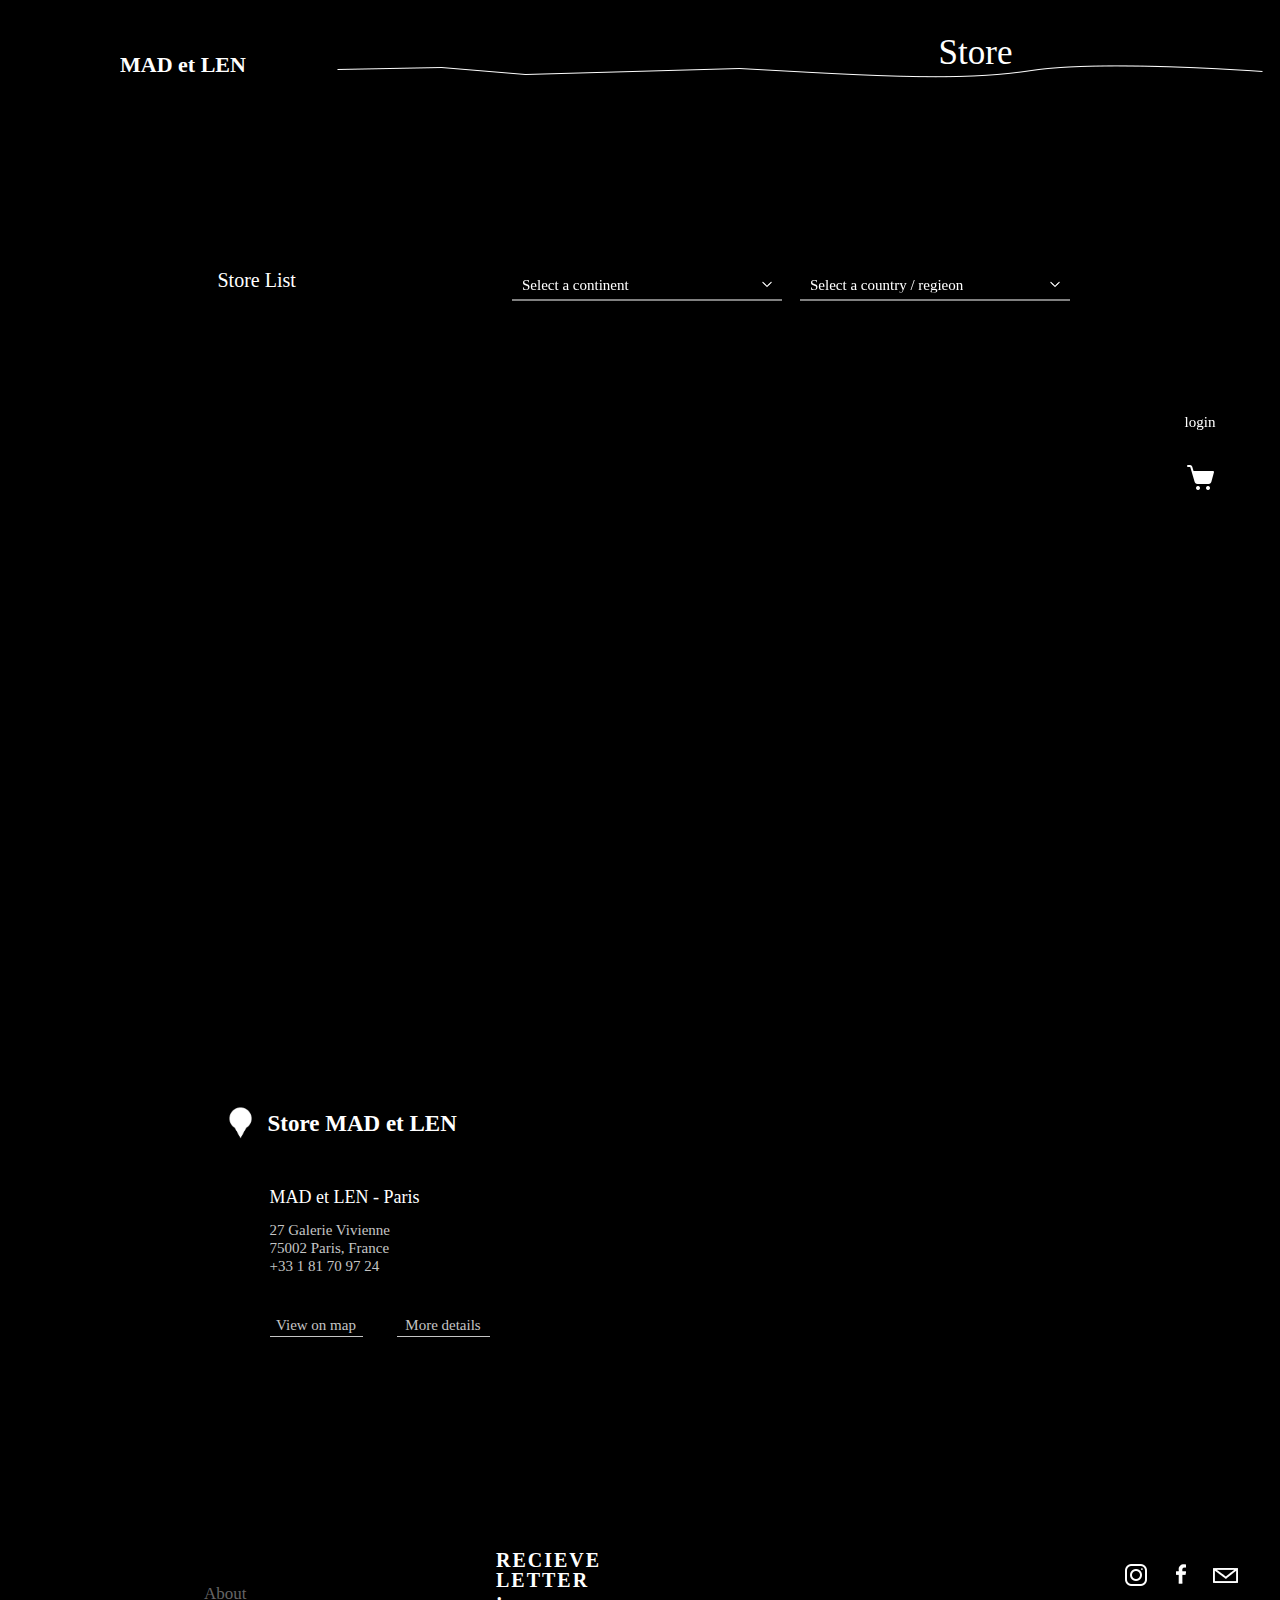
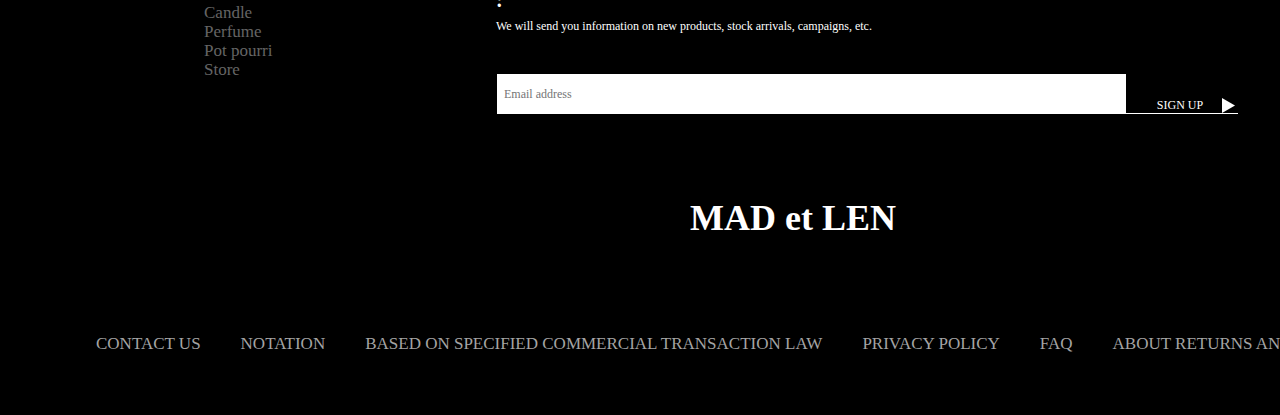
<file: store.html>
<!DOCTYPE html>
<html lang="en">
<head>
	<meta charset="UTF-8">
	<title>MAD et LEN</title>
	<link rel="shortcut icon" type="image/x-icon" href="images/favicon.ico">
	<!--[if lt IE 9]>   
<script src="js/html5shiv.js"></script>
<![endif]-->
	<script src="js/jquery-1.12.4.min.js"></script>
	<script src="js/jquery-ui-1.10.4.custom.min.js"></script>
	<script src="js/top_b.js"></script>
	<script src="js/store.js"></script>
	<script src="js/login.js"></script>
	<link rel="stylesheet" href="css/reset.css">
	<link rel="stylesheet" href="css/store_contents.css">
</head>
<body>
 <div id="wrap">
 <!--login-->
	<div id="login_w">
		<div id="login_wrap">    
		   <div id="cancel_btn">
                <svg>
                    <line class="cancel" x1="0.71" y1="0.71" x2="51.21" y2="51.21"/>
                    <line class="cancel" x1="49.54" y1="0.71" x2="0.71" y2="49.87"/>
                </svg>
			</div>
			<h1>Log in</h1>
			<p id="required">*Required</p>
			<form action="login.php" method="post" id="login_form">
				<div id="inp_login">
					<div class="login_st">
						<input type="email" id="email_login" autocomplete="off" placeholder="Email*" required>
						<label for="email_login">email</label>
					</div><!--login_st-->
					<div class="login_st">
						<input type="password" id="pwd_login" autocomplete="off" placeholder="Password*">
						<label for="pwd_login">Password</label>
					</div><!--login_st-->
				</div><!--inp_login-->
				<div class="link_login">
					<a href="#">I FORGOT MY PASSWORD</a>
					<a href="register.html" class="move_register">I DON'T HAVE AN COUNT</a>
				</div><!--link_login-->
			<p id="btn_wrap">
				<button type="submit">LOG IN</button>
			</p><!--btn_wrap-->
			</form><!--login_form-->
		</div><!--login_wrap-->
	</div><!--login_w-->    
<!--header-->
 	<header id="top_wrap">
		<div id="top">
			<h1>
				<a href="index.html"><svg width="147" height="22"><text class="logo" transform="translate(0 17)">MAD et LEN</text></svg></a>
			</h1>
			<nav id="menu">
				<ul>
					<li class="menu_bar"><a href="candle.html"><img src="images/menu_w.png" alt="menu" width="925" height="13"></a>
						<ul class="list">
							<li><a href="about.html">About</a></li>
							<li><a href="candle.html">Candle</a></li>
							<li><a href="perfume.html">Perfume</a></li>
							<li><a href="potpourri.html">Pot Pourri</a></li>
							<li class="store"><a href="store.html">Store</a></li>
						</ul><!--.list-->
					</li><!--.menu_bar-->
				</ul>
			</nav><!--menu-->
			<div id="search_wrap">
                    <input type="search" placeholder="Search.." id="search" class="search_click">
                    <label for="search">Search</label>
            </div><!--search_wrap-->
		</div><!--top-->
    </header><!--top_wrap-->
    <div id="contents_wrap">
    <!--우측고정-->
		<div class="right_fix">
			<ul>
				<li><a href="#" class="login_btn">login</a></li>
				<li><a href="#"><img src="images/shopping_cart.png" alt="shopping cart" width="27" height="25"></a></li>
			</ul>
		</div><!--right_fix-->
   		<div id="store_popup">
   			<div>
				<h2>Boutique Detail</h2>
				<div>
					<h3>MAD et LEN - PARIS</h3>
					<address>27 Galerie Vivienne, 75002 Paris, France</address>
				</div>
				<div>
					<h3>BUSINESS HOURS</h3>
					<p>Monday - Friday: 10am - 6pm<br>Break Time 12pm-1pm<br>Sunday Closed</p>
				</div>
				<div>
					<h3>CONTACT</h3>
					<p>+33 1 81 70 97 24</p>
				</div>
				<button type="button" title="Close" class="popup_close">X</button>
			</div>
   		</div><!--store_popup-->
    	<section id="store_contents">
    		<div class="store_top">
				<h2>Store List</h2>
				<div class="select_cc">	
					<div>
						<select id="continent">
							<option>Select a continent</option>
							<option value="asia">Asia</option>
							<option value="europe">Europe</option>
							<option value="northamerica">North America</option>
						</select>
						<label for="continent">Select a continent</label>
					</div>
					<div>
						<select id="country">
							<option>Select a country / regieon</option>
							<option value="china" class="asia">China</option>
							<option value="hongkong" class="asia">Hong Kong</option>
							<option value="japan" class="asia">Japan</option>
							<option value="france" class="europe">France</option>
							<option value="germany" class="europe">Germany</option>
							<option value="italy" class="europe">Italy</option>
							<option value="usa" class="northamerica">United States</option>
						</select>
						<label for="country">Select a continent</label>
					</div>
				</div><!--select_cc-->
				<div class="store_f">Store found <span>1</span></div>
			</div><!--store_top-->
   			<div class="store_map">
   				<iframe src="https://snazzymaps.com/embed/254274" width="1175" height="735" title="map"></iframe>
   			</div><!--store_map-->
   			<div class="store_info">
   				<h3>Store MAD et LEN</h3>
   				<div>
					<p>MAD et LEN - Paris</p>
					<address>
						27 Galerie Vivienne<br>
						75002 Paris, France<br>
						+33 1 81 70 97 24
					</address>
				</div>
   				<ul>
   					<li><a href="#">View on map</a></li>
   					<li><a href="#" class="more_detail">More details</a></li>
   				</ul>
   			</div><!--store_info-->
    	</section><!--store_contents-->
    </div><!--contents_wrap-->
<!--footer-->
    <footer id="bottom_wrap">
        <div id="bottom">
            <div id="bottom_top">
                <div id="left_footer">
                    <nav class="footer_menu">
                        <ul>
                            <li><a href="about.html">About</a></li>
                            <li><a href="candle.html">Candle</a></li>
                            <li><a href="perfume.html">Perfume</a></li>
                            <li><a href="potpourri.html">Pot pourri</a></li>
                            <li><a href="store.html">Store</a></li>
                        </ul>
                    </nav>
                </div><!--left_footer-->
                <div id="center_contents">
                    <h3>RECIEVE<br>LETTER<br>:</h3>
                    <div id="sns_wrap">
                        <a href="https://www.instagram.com/madetlen/?hl=ko" target="_blank"><img src="images/instagram_w.png" alt="instagram" width="22" height="22"></a>
                        <a href="https://www.facebook.com/MADetLEN" target="_blank"><img src="images/facebook_w.png" alt="facebook" width="10" height="20"></a>
                        <a href="#"><img src="images/mail_w.png" alt="email" width="25" height="15"></a>
                    </div><!--sns_wrap-->
                    <p>We will send you information on new products, stock arrivals, campaigns, etc.</p>
                    <form action="email.php" method="post">
                        <div class="email_wrap">
                            <label for="email_add">email</label>
                            <input type="email" id="email_add" placeholder="Email address">
                        </div><!--email_wrap-->
                        <p><button type="submit">SIGN UP</button></p>
                    </form>
                </div><!--center_contents-->
                <div id="right_toplink">
                    <p><a href="#top">TOP</a></p>
                </div><!--right_toplink-->
            </div><!--bottom_top-->
            <div id="bottom_bottom">
                <h4><a href="index.html"><svg class="logo_bottom" width="220" height="35"><text class="logo" transform="translate(0 30)">MAD et LEN</text></svg></a></h4>
                <ul>
                    <li><a href="#">CONTACT US</a></li>
                    <li><a href="#">NOTATION</a></li>
                    <li><a href="#">BASED ON SPECIFIED COMMERCIAL TRANSACTION LAW</a></li>
                    <li><a href="#">PRIVACY POLICY </a></li>
                    <li><a href="#">FAQ</a></li>
                    <li><a href="#">ABOUT  RETURNS AND EXCHANGES</a></li>
                </ul>
            </div><!--bottom_bottom-->
        </div><!--bottom-->
    </footer><!--bottom_wrap-->
	</div><!--wrap-->
</body>
</html>
</file>
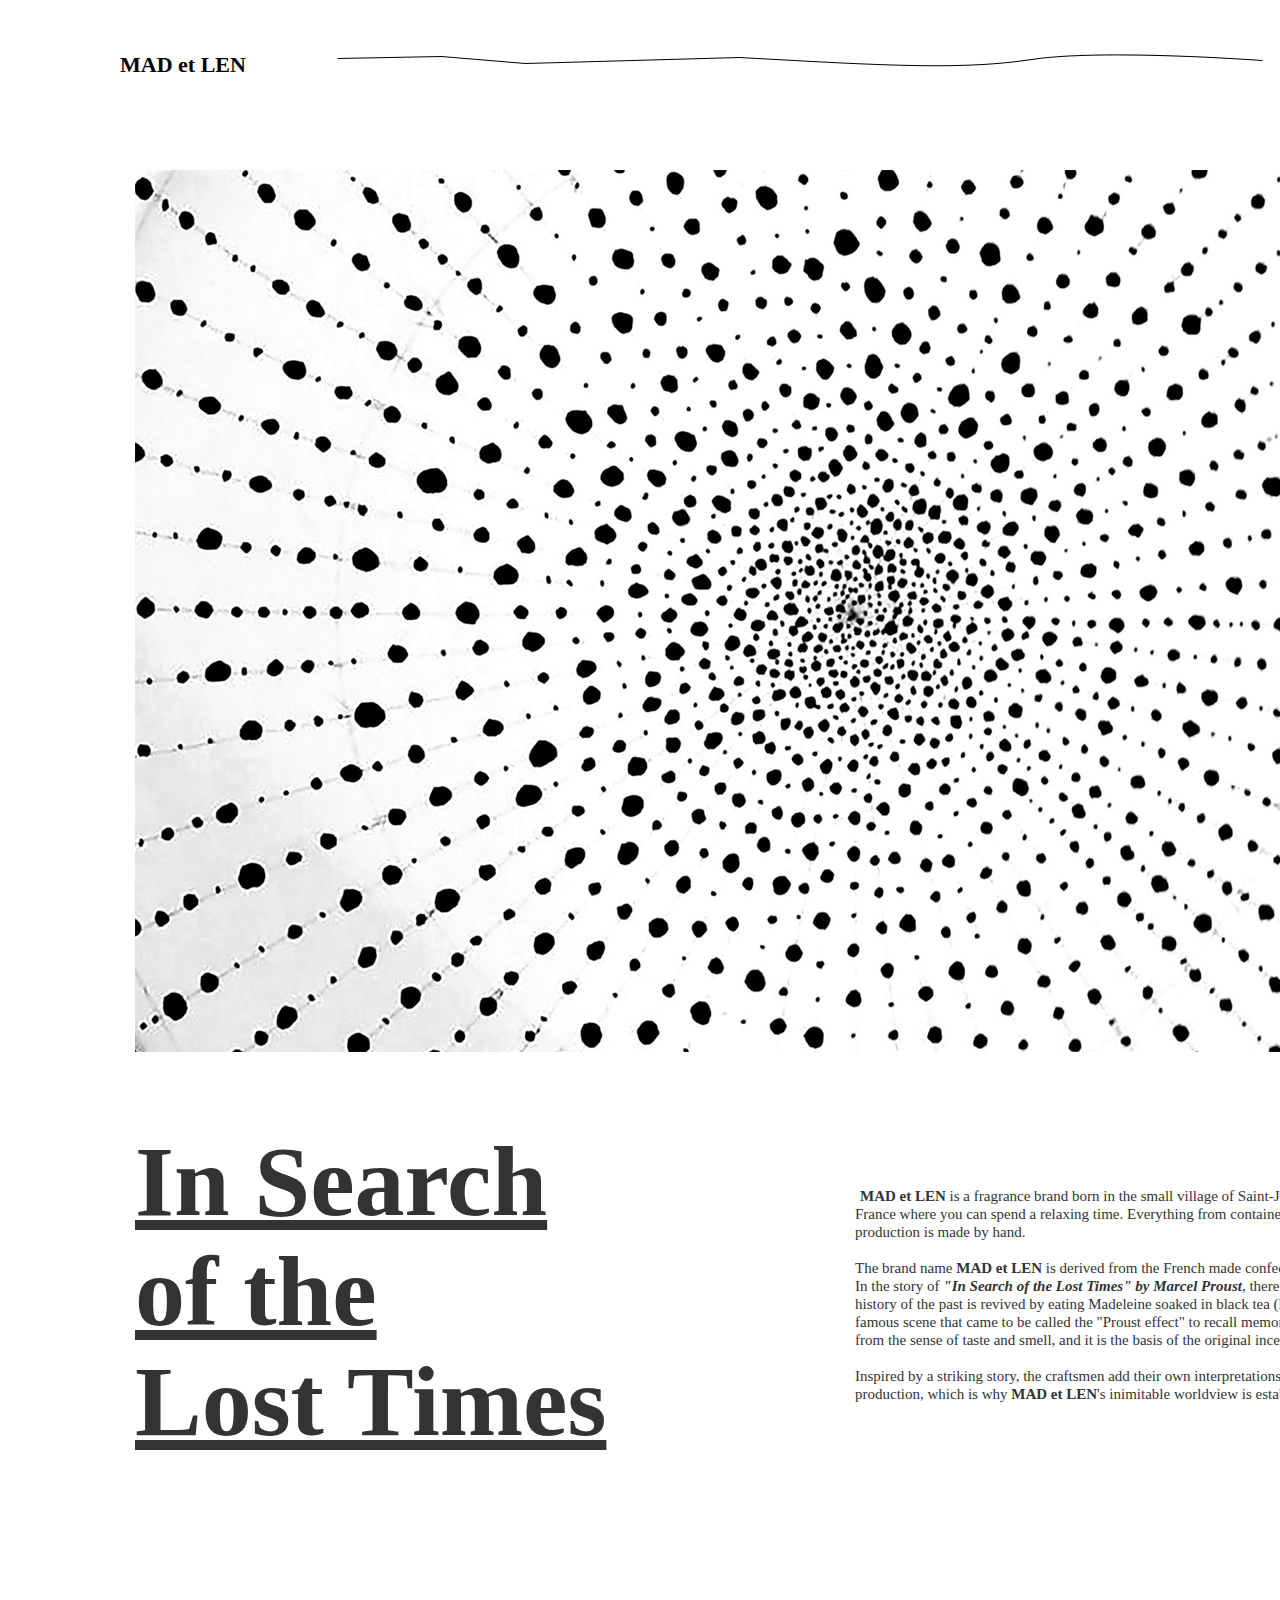
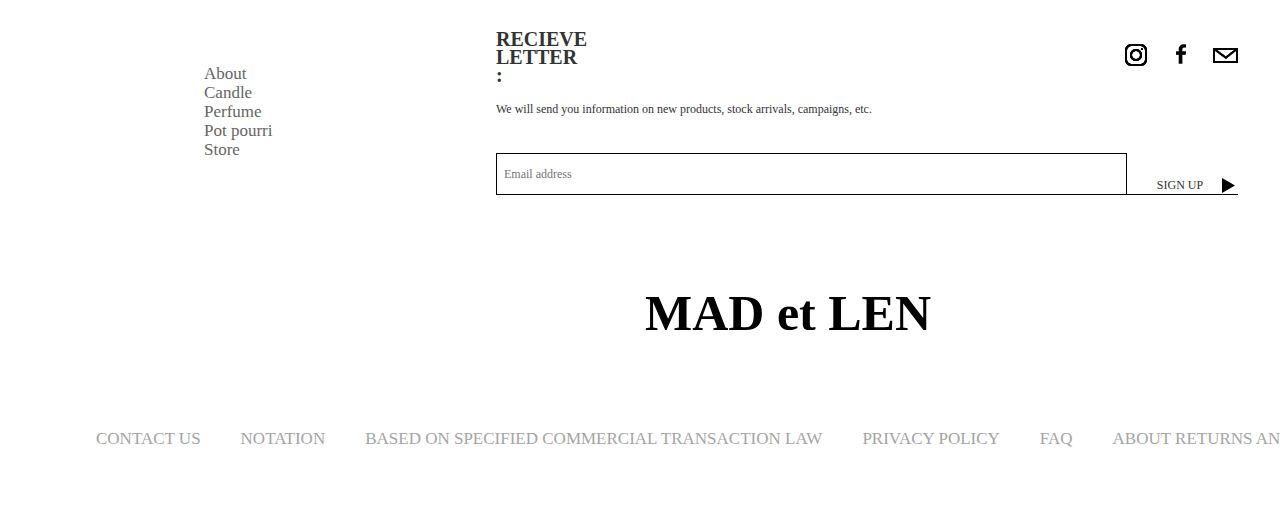
<file: story.html>
<!DOCTYPE html>
<html lang="ko">
<head>
	<meta charset="UTF-8">
	<title>MAD et LEN</title>
	<link rel="shortcut icon" type="image/x-icon" href="images/favicon.ico">
	<!--[if lt IE 9]>   
<script src="js/html5shiv.js"></script>
<![endif]-->
	<script src="js/jquery-1.12.4.min.js"></script>
	<script src="js/top_w.js"></script>
	<link rel="stylesheet" href="css/reset.css">
    <link rel="stylesheet" href="css/story_contents.css">
</head>
<body>
<div id="wrap">
       <!--header-->
        <header id="top_wrap">
            <div id="top">
                <h1>
                    <a href="index.html"><svg width="147" height="22"><text class="logo" transform="translate(0 17)">MAD et LEN</text></svg></a>
                </h1>
                <nav id="menu">
                    <ul>
                        <li class="menu_bar"><a href="index.html"><img src="images/menu_b.png" alt="menu" width="925" height="13"></a>
                            <ul class="list">
                                <li><a href="about.html">About</a></li>
                                <li><a href="candle.html">Candle</a></li>
                                <li><a href="perfume.html">Perfume</a></li>
                                <li><a href="potpourri.html">Pot Pourri</a></li>
                                <li><a href="store">Store</a></li>
                            </ul><!--.list-->
                        </li><!--.menu_bar-->
                    </ul>
                </nav><!--menu-->
                <div id="search_wrap">
                        <input type="search" placeholder="Search.." id="search" class="search_click">
                        <label for="search">Search</label>
                </div><!--search_wrap-->
            </div><!--top-->
        </header><!--top_wrap-->
    <!-- main-->
        <main id="contents_wrap">
            <div id="contents">
                <p class="story_main"><img src="images/story_bg.png" alt="story main image" width="1323" height="882"></p>
                <h2>In Search<br>of the<br>Lost Times </h2>
                <p class="story_ex">
                    <strong>MAD et LEN</strong> is a fragrance brand born in the small village of Saint-Julien du Verdon in southern France where you can spend a relaxing time. Everything from containers, boxes, and labels to production is made by hand.<br><br>
    
                    The brand name <strong>MAD et LEN</strong> is derived from the French made confectionery "Madeleine".<br>
                    In the story of <em>"In Search of the Lost Times" by Marcel Proust</em>, there is an episode in which the history of the past is revived by eating Madeleine soaked in black tea (Madeleine). Later, it was a famous scene that came to be called the "Proust effect" to recall memories and emotions at that time from the sense of taste and smell, and it is the basis of the original incense of the brand.<br><br>
    
                    Inspired by a striking story, the craftsmen add their own interpretations and put their thoughts into production, which is why <strong>MAD et LEN</strong>'s inimitable worldview is established.
                </p><!--story_ex-->
            </div><!--contents-->
        </main><!--contnents_wrap-->
    <!--footer-->
        <footer id="bottom_wrap">
            <div id="bottom">
                <div id="bottom_top">
                    <div id="left_footer">
                        <nav class="footer_menu">
                            <ul>
                                <li><a href="about.html">About</a></li>
                                <li><a href="candle.html">Candle</a></li>
                                <li><a href="perfume.html">Perfume</a></li>
                                <li><a href="potpourri.html">Pot pourri</a></li>
                                <li><a href="store.html">Store</a></li>
                            </ul>
                        </nav>
                    </div><!--left_footer-->
                    <div id="center_contents">
                        <h3>RECIEVE<br>LETTER<br>:</h3>
                        <div id="sns_wrap">
                            <a href="https://www.instagram.com/madetlen/?hl=ko" target="_blank"><img src="images/instagram.png" alt="instagram" width="22" height="22"></a>
                            <a href="https://www.facebook.com/MADetLEN" target="_blank"><img src="images/facebook.png" alt="facebook" width="10" height="20"></a>
                            <a href="#"><img src="images/mail.png" alt="email" width="25" height="15"></a>
                        </div><!--sns_wrap-->
                        <p>We will send you information on new products, stock arrivals, campaigns, etc.</p>
                        <form action="email.php" method="post">
                            <div class="email_wrap">
                                <label for="email_add">email</label>
                                <input type="email" id="email_add" placeholder="Email address">
                            </div><!--email_wrap-->
                            <p><button type="submit">SIGN UP</button></p>
                        </form>
                    </div><!--center_contents-->
                    <div id="right_toplink">
                        <p><a href="#top">TOP</a></p>
                    </div><!--right_toplink-->
                </div><!--bottom_top-->
                <div id="bottom_bottom">
                    <h4><a href="index.html"><svg class="logo_bottom" width="310" height="50"><text class="logo" transform="translate(0 50)">MAD et LEN</text></svg></a></h4>
                    <ul>
                        <li><a href="#">CONTACT US</a></li>
                        <li><a href="#">NOTATION</a></li>
                        <li><a href="#">BASED ON SPECIFIED COMMERCIAL TRANSACTION LAW</a></li>
                        <li><a href="#">PRIVACY POLICY </a></li>
                        <li><a href="#">FAQ</a></li>
                        <li><a href="#">ABOUT  RETURNS AND EXCHANGES</a></li>
                    </ul>
                </div><!--bottom_bottom-->
            </div><!--bottom-->
        </footer><!--bottom_wrap-->
    </div><!--wrap-->
</body>
</html>
</file>
<file: css/about_contents.css>
@charset "utf-8";
@import url("about_top.css");
@import url("bottom.css");

/*전체*/
html,body{width:100%;height:100%;}
*{box-sizing:border-box;}

body{overflow-y:scroll;-ms-overflow-style:none;}
body::-webkit-scrollbar{display:none;}


#contents_wrap{width:100%;height:100%;overflow:hidden;}



/*왼쪽*/
#about_left{width:50%;height:100%;
			position:fixed;
			z-index:-1;
			background:url(../images/about/about_left.jpg) no-repeat -150px;
			background-size:cover;}
#about_left p{display:none;}



/*오른쪽*/

#about_right{width:50%;float:right;height:900px;
            overflow-y:scroll;
            -ms-overflow-style:none;}

#about_right::-webkit-scrollbar{display:none;}
#about_right div{margin:0 auto;width:80%;padding:5%;text-align:center;}
#about_right .about_1{margin-top:100px;}
#about_right div img{width:100%;height:auto;}
#about_right div h2{width:100%;
					font-size:1.875vw;
					text-align:left;
					color:#ffffff;
					line-height:2em;
					position:relative;}
#about_right div h2::before{content:"";width:500px;height:1px;
									position:absolute;
									bottom:0;left:-800px;
									display:block;
									background-color:#ffffff;
									transition:all 0.3s ease-in;
									z-index:-10;}
#about_right div h2:hover::before{left:-300px;}
#about_right div p{width:100%;
					padding-top:5%;
					font-size:0.938rem;
					text-align:left;
					color:#ffffff;}
</file>
<file: css/candle_contents.css>
@charset "utf-8";
@import url("login.css");
@import url("candle_top.css");
@import url("bottom.css");


@keyframes candle1{
	0%{text-indent:0;}
	100%{text-indent:50px;}
}
@keyframes candle2{
	0%{text-indent:0;}
	100%{text-indent:-30px;}
}
#contents_wrap{clear:both;height:1547px;width:100%;min-width:1600px;
				font-size:15px;
				color:#ffffff;
				position:relative;}
/*제목*/
#contents_wrap h2{font-size:20px;
				font-weight:normal;
				line-height:60px;
				width:28px;height:360px;
				margin:10px auto 40px auto;}
#contents_wrap h2 span{display:block;
						transition:all 5s ease-in-out;
						text-indent:15px;
						animation:candle1 5s infinite ease-in-out;}
#contents_wrap h2 span:first-child{text-indent:10px;
									animation:candle2 5s infinite ease-in-out;}




/*제품*/
#contents_wrap .candle_product{width:1123px;height:1137px;
								margin:0 auto;}
.candle_product figure{float:left;
						width:300px;height:375px;
						text-align:center;
						margin-bottom:165px;
						position:relative;}
.candle_product .bottom_product{clear:both;
								float:left;}
.candle_product .center_product{margin:0 111.5px;}
.candle_product .img_move img{margin-top:10px;padding-left:60px;}
.candle_product .center_product img{margin-top:20px;}
.candle_product figure figcaption{position:absolute;width:300px;
									bottom:30px;left:50%;
									transform:translate(-50%,0);}
.candle_product figure button{position:absolute;
								top:80px;left:100px;
								width:100px;height:100px;
								border:none;
								border-radius:50%;
								outline:none;
								color:#ffffff;
								cursor:pointer;
								text-align:center;
								opacity:0;box-shadow:0 0 50px 50px #000000;
								background:#000000;
								transition:all 0.3s ease-in;z-index:100;}


.candle_product figure:hover button{opacity:1;}
.candle_product figure figcaption a{font-size:15px;
									color:#ffffff;
									line-height:1.5em;}
.candle_product figure figcaption:hover a{font-weight:bold;}
</file>
<file: css/perfume_contents.css>
@charset "utf-8";
@import url("perfume_top.css");
@import url("bottom.css");
@import url("login.css");

@keyframes perfume1{
	0%{letter-spacing:0px;}
	100%{letter-spacing:80px;}
}


/*전체*/
body{background-color:#000000;}

#contents_wrap{clear:both;height:1300px;width:100%;
				font-size:15px;
				color:#ffffff;
				position:relative;}

/*우측고정*/
#contents_wrap .right_fix{position:fixed;
						top:50%;right:50px;
						transform:translate(0,-50%);
						width:60px;height:110px;z-index:50;}
.right_fix ul{width:100%;height:100%;}
.right_fix ul li{width:100%;height:55px;
				text-align:center;
				line-height:55px;}
.right_fix ul li a{color:#ffffff;
					font-size:15px;}
.right_fix ul li:last-child img{margin-top:15px;}

/*메인*/
section{width:1085px;height:1547px;
		margin:0 auto;}


/*제목*/
section h2{font-size:20px;
				font-weight:normal;
				line-height:50px;
				width:380px;height:360px;
				margin:0 auto 20px auto;
				position:relative;}
section h2::after{content:"";position:absolute;
						top:0;left:0;
						opacity:0;
						width:380px;height:360px;
						transition:all 0.5s ease-in-out;
						background:url(../images/perfume_tit.png) no-repeat center;}
section h2:hover::after{opacity:1;
								top:-50px;left:-200px;}
section h2 span{display:block;
						text-indent:15px;
						width:300px;
						text-align:center;
						animation:perfume1 3s infinite alternate;}
section h2 span:first-child{letter-spacing:80px;}
section h2 .tit_1{letter-spacing:40px;}
section h2 .tit_2{letter-spacing:10px;text-align:left;}

/*향수제품*/
section .product_left{width:180px;height:685px;
						float:left;}
.product_left figure{width:100%;height:100%;
					text-align:center;
					position:relative;}
.product_left figure p{width:180px;height:560px;}
.product_left figure p img{position:absolute;
							top:0;left:17px;}
.product_left figure p:hover img{transition:all 3s ease-in-out;
								left:800px;
								opacity:0;}
.product_left figure figcaption a{position:absolute;
									width:180px;display:block;
									font-size:15px;
									color:#ffffff;
									bottom:0;
									transition:all 0.3s ease-in-out;}
.product_left figure figcaption a:hover{font-weight:bold;}

section .product_right{width:745px;height:600px;
						float:right;
						padding-top:35px;}
.product_right h3{float:left;
				width:115px;height:600px;
				font-size:25px;
				line-height:600px;
				font-weight:normal;}
.product_right ul{float:right;width:175px;height:600px;}
/*
.product_right ul::before{content:"";position:absolute;
									background:url(../images/spread_circle.png) no-repeat center;
									width:16px;height:16px;
									top:285px;left:-250px;}
.product_right ul:hover::before{opacity:0;}
*/
.product_right ul li{height:30px;width:100%;
					line-height:30px;
					position:relative;
					z-index:10;}
.product_right ul li:first-child::before{content:"";position:absolute;
									background:url(../images/spread_circle.png) no-repeat center;
									width:16px;height:16px;
									top:285px;left:-250px;}
.product_right ul li:last-child::before{content:"";display:block;
										opacity:0;
										position:absolute;
										top:-450px;;left:-400px;
										z-index:1;
										width:340px;height:340px;
										transition:all 3s ease-out;
							background:url(../images/spread.gif) no-repeat center;}
.product_right ul li a{color:#929292;font-size:15px;}
.product_right ul li:hover ~ :last-child::before{opacity:1;}
.product_right ul li a:hover{text-decoration:underline;color:#ffffff;}
</file>
<file: css/potpourri_contents.css>
@charset "utf-8";
@import url("potpourri_top.css");
@import url("bottom.css");
@import url("login.css");

@keyframes title_ani{
	0%{left:-1900px;}
	100%{left:200px;}
}

@keyframes title_ani2{
	0%{top:-1050px;}
	100%{top:0px;}
}
@keyframes title_ani3{
	0%{left:360px;}
	100%{left:-1900px;}
}
@keyframes title_ani4{
	0%{top:1200px;}
	100%{top:-500px;}
}
@keyframes title_ani5{
	0%{transform:rotate(0deg);}
	100%{transform:rotate(360deg);}
}
@keyframes total_1{
	0%{left:0;}
	100%{left:400px;}
}
@keyframes total_2{
	0%{left:0;}
	100%{left:-350px;}
}

/*전체*/

body{background-color:#000000;}
#contents_wrap{clear:both;height:1547px;width:100%;
				font-size:15px;
				color:#ffffff;
				position:relative;}

/*우측고정*/
#contents_wrap .right_fix{position:fixed;
						top:50%;right:50px;
						transform:translate(0,-50%);
						width:60px;height:110px;z-index:50;}
.right_fix ul{width:100%;height:100%;}
.right_fix ul li{width:100%;height:55px;
				text-align:center;
				line-height:55px;}
.right_fix ul li a{color:#ffffff;
					font-size:15px;}
.right_fix ul li:last-child img{margin-top:15px;}

/*내용*/
section{width:1102px;height:1547px;
		margin:0 auto;}
section .pot_explain{width:100%;height:130px;
					padding-top:30px;
					font-size:15px;
					color:#929292;
					line-height:2em;}

section .pot_left{float:left;width:350px;height:1387px;}


section .pot_right{float:right;width:360px;height:1387px;text-align:center;}

/*팟푸리 제목*/

section h2{height:256px;font-size:22px;}
.pot_left h2 span{display:block;position:absolute;
					top:12px;left:10px;
					z-index:10000;
					width:100px;height:25px;
					background-color:#000000;
					font-weight:normal;}
.pot_left h2{position:relative;overflow:hidden;margin-bottom:60px;transition:all 0.5s ease-in-out;
			background:url(../images/potpourri_title.gif) no-repeat center;}



/*팟푸리 내용*/

.pot_left ul{height:1070px;width:140px;
			margin:0 auto;}
.pot_left ul li{height:200px;text-align:center;
				position:relative;
				margin-bottom:12px;}
.pot_left ul li img{margin:25px auto;transition:all 0.3s ease-in-out;}
.pot_left ul li img:hover{transform:rotate(360deg);}
.pot_left ul .natural_stone img{margin:35px auto 25px auto;}
.pot_left ul li p{position:absolute;
					bottom:10px;width:140px;
					text-align:center;
					font-size:15px;color:#ffffff;
					transition:all 0.3s ease-in-out;}
.pot_left ul li p:hover{font-weight:bold;}

/*오일 제목*/
.pot_right h2{text-align:center;height:190px;width:190px;
			margin:33px auto 93px auto;
			position:relative;transition:all 0.5s ease-in-out;}
.pot_right h2 span{background-color:#000000;
					position:absolute;
					transform:rotate(13deg);
					left:115px;top:7px;
					z-index:10;}
.pot_right h2::after{content:"";background:url(../images/oil_title.png) no-repeat center;
									display:block;
									position:absolute;
									width:180px;height:185px;
									top:5px;left:5px;
									animation:title_ani5 infinite 30s linear;}
.pot_left h2{left:0;}
.pot_right h2{left:0;}
#pot_contents:hover .pot_left h2{left:400px;transition:all 3s ease-in-out;}
#pot_contents:hover .pot_right h2{left:-350px;transition:all 3s ease-in-out;}



/*오일내용*/
.pot_right figure{height:1070px;width:360px;}
.pot_right figure img{margin-top:10px;}
.pot_right figure figcaption{height:740px;width:360px;font-size:15px;
							line-height:1.2em;}
.pot_right figure figcaption h3{width:360px;height:20px;font-weight:normal;}
.pot_right figure figcaption p{height:25px;width:360px;
								margin-bottom:50px;}
.pot_right figure figcaption button{height:20px;
									border:none;outline:none;
									background-color:transparent;
									color:#929292;
									font-size:15px;}
.pot_right figure figcaption ul{height:600px;width:250px;margin-left:110px;float:left;position:relative;}
.pot_right figure figcaption ul li{height:30px;line-height:30px;
									text-align:left;}
.pot_right figure figcaption ul li a{color:#b6b6b6;}
.pot_right figure figcaption ul li a:hover{color:#ffffff;}
.scent_30ml,.scent_50ml{display:none;}


.cart_view{width:300px;height:1150px;
			float:left;
			margin-top:300px;margin-left:80px;}
.cart_view div{border:1px solid #eaeaea;width:300px;height:200px;margin-top:10px;}

.cart_view div img{margin-top:20px;}
</file>
<file: css/register_contents.css>
@charset "utf-8";
@import url("register_top.css");
@import url("register_bottom.css");



a{color:#333333;}
body,input,label,option,select,button{font:normal 15px/1.5em Calisto MT,serif;color:#333333;}

body{width:100%;}

/*페이지 전체*/
#wrap_all{background: rgb(150,150,150);
background: -moz-linear-gradient(90deg, rgba(150,150,150,1) 0%, rgba(210,210,210,1) 3%, rgba(244,244,244,1) 5%, rgba(255,255,255,1) 8%, rgba(255,255,255,1) 100%);
background: -webkit-linear-gradient(90deg, rgba(150,150,150,1) 0%, rgba(210,210,210,1) 3%, rgba(244,244,244,1) 5%, rgba(255,255,255,1) 8%, rgba(255,255,255,1) 100%);
background: linear-gradient(90deg, rgba(150,150,150,1) 0%, rgba(210,210,210,1) 3%, rgba(244,244,244,1) 5%, rgba(255,255,255,1) 8%, rgba(255,255,255,1) 100%);
filter: progid:DXImageTransform.Microsoft.gradient(startColorstr="#969696",endColorstr="#ffffff",GradientType=1);
			position:absolute;
			left:0;top:0;
			width:100%;height:1788px;}

/*메인 전체*/
#registration{width:100%;min-width:1200px;height:958px;
                margin:0 auto;}
#register_wrap{width:1100px;height:918px;
				padding:20px;
				margin:40px auto 0 auto;}

/*회원가입 제목*/
#regist_title{height:197px;width:1140px;
            font-size:15px;
            margin-bottom:40px;}
#regist_title h2{height:40px;width:1140px;
                font-size:40px;
                font-weight:normal;}
#regist_title p:nth-of-type(1){height:50px;
                                line-height:50px;}
#regist_title ul{width:1140px;height:54px;
                margin-bottom:35px;}
#regist_title ul li{width:1140px;height:18px;}
#regist_title ul li::before{content:' \274D';
                            margin-right:5px;}

/*회원가입 작성란*/
/*공통*/
#regist_form{height:685px;}
#regist_form form{height:685px;}
#regist_form fieldset{}

#regist_form legend{display:none;}
#gender_wrap legend,#birth_wrap legend{display:block;}

/*성별*/
#gender_wrap{height:60px;width:194px;
            margin-bottom:10px;}
#gender_wrap legend{font-size:20px;
                    margin-bottom:20px;}
#gender_wrap .gender{width:194px;height:20px;}
.female{float:left;width:97px;}
.male{float:left;width:97px;}
#female,#male{vertical-align:-2px;}

/*컨테이너-이름,이메일,비밀번호*/
#container{clear:both;
            height:243px;
            margin-bottom:20px;}
#container fieldset{height:81px;}
#container p{float:left;
            width:440px;height:81px;
            margin-right:80px;
            position:relative;}
#container .right{margin-right:0;}
#container label,#container input{position:absolute;}
#container input{width:440px;height:20px;
                background-color:transparent;
                outline:none;
                border:none;
                border-bottom:1px solid #000000;
                bottom:0;left:0;}
#container label{left:0;bottom:0;
                transition:all 0.3s;}
#container input:focus ~ label{bottom:25px;left:0;
                                font-weight:bold;}
#container input:focus{border-width:2px;}
.not_re{position:absolute;bottom:-20px;
                    color:#ff0000;
                    font-size:10px;}/*js*/


/*생년월일*/
#birth_wrap{clear:both;
            height:60px;width:441px;
            margin-bottom:100px;}
#birth_wrap legend{height:20px;}
#birth_wrap p{float:left;
            height:40px;width:147px;
            border-bottom:1px solid #000000;}
#birth_wrap p label{display:none;}
#birth_wrap select{height:40px;width:146px;
                background:transparent url(../images/arrow_select_b.png) no-repeat 130px center;
				background-size:10px 10px;
                border:none;
                outline:none;
                font-size:12px;
				padding-left:5px;
				appearance:none;
				-webkit-appearance:none;
				-moz-appearance:none;}
#birth_wrap select::-ms-expand{display:none;}
#birth_wrap #day{border-right:1px solid #000000;
				padding-right:10px;
                border-left:1px solid #000000;}

/*동의*/
#agreement_wrap{clear:both;
                height:72px;
                margin-bottom:80px;}
#agreement_wrap li{height:30px;position:relative;padding-left:25px}
#agreement_wrap label{cursor:pointer;white-space:nowrap;}
#agreement_wrap label::before{content:"";width:15px;height:15px;
                                        position:absolute;
                                        top:1px;left:0;
                                        border:1px solid #000000;
                                        background-color:#ffffff;
                                        z-index:10;}
#agreement_wrap input[type=checkbox]{width:15px;height:15px;
                                      position:absolute;
                                      top:0;left:0;
                                        opacity:0;}
#agreement_wrap input:checked + label::before{box-shadow:inset 5px 5px 0 0 #000000;}


/*버튼*/
#btn_wrap{clear:both;width:150px;height:35px;}
#btn_wrap button[type=submit]{width:150px;height:35px;
                            border-radius:0;
                            outline:none;
                            background-color:#000000;
                            color:#ffffff;
                            cursor:pointer;
                            transition:all 0.3s ease-in;}
#btn_wrap button[type=submit]:hover{border:1px solid #000000;
                                color:#000000;
                                background-color:#ffffff;}
#btn_wrap button[type=submit]:focus{border:3px solid #000000;
                                color:#000000;
                                background-color:#ffffff;
                                transition:all 0.1s;}
</file>
<file: css/store_contents.css>
@charset "utf-8";

@import url("store_top.css");
@import url("bottom.css");
@import url("login.css");


body{background-color:#000000;}
#contents_wrap{clear:both;
                height:1120px;width:100%;min-width:1115px;
                margin:0 auto;
                position:relative;}

/*우측고정*/
#contents_wrap .right_fix{position:fixed;
						top:50%;right:50px;
						transform:translate(0,-50%);
						width:60px;height:110px;z-index:50;}
.right_fix ul{width:100%;height:100%;}
.right_fix ul li{width:100%;height:55px;
				text-align:center;
				line-height:55px;}
.right_fix ul li a{color:#ffffff;
					font-size:15px;}
.right_fix ul li:last-child img{margin-top:15px;}

/*팝업*/

#store_popup{position:absolute;width:750px;height:500px;
			padding-left:50px;
			background-color:#ffffff;
			left:50%;top:0;
			transform:translate(-50%,0);
			font-size:13px;z-index:110;}
#store_popup div h2{font-size:25px;height:150px;line-height:150px;}
#store_popup div div h3{font-size:20px;height:30px;}
#store_popup > div{width:750px;height:500px;
					position:relative;}
#store_popup > div > div{height:100px;}
#store_popup > div > div address{font-style:normal;}
#store_popup div button{position:absolute;right:0px;top:0;
						width:50px;height:50px;
						border:none;
						color:#000000;
						outline:none;
						background-color:transparent;
						font-size:50px;cursor:pointer;}
/*모달태그*/
#layer{width:100%;height:100%;
     background-color:#000000;
    position:fixed;left:0;top:0;
    opacity:0.75;
    z-index:100;}


/*스토어 컨텐츠 전체*/
#contents_wrap #store_contents{width:1165px;height:1120px;
								margin:100px auto 0 auto;}
/*스토어 상단*/
.store_top{width:1165px;height:45px;
			font-size:15px;color:#ffffff;
			position:relative;}
/*제목*/
.store_top h2{font-size:20px;height:45px;width:90px;
			float:left;
			font-weight:200;}
/*store found*/
.store_top .store_f{width:90px;height:45px;float:right;
					text-align:right;}

/*store select*/
.store_top .select_cc{width:576px;height:45px;float:left;
						position:absolute;
						top:50%;left:50%;
						transform:translate(-50%,-50%);}
.select_cc > div{width:288px;height:45px;float:left;}
.select_cc label{display:none;}
.select_cc select{width:270px;height:30px;
					text-indent:10px;
					background:transparent url(../images/arrow_select_w.png) no-repeat 250px center;
					background-size:10px;
					border:none;
					outline:none;
					color:#ffffff;
					border-bottom:1px solid #ffffff;
					font-size:15px;
					appearance:none;
					-webkit-appearance:none;
					-moz-appearance:none;}
.select_cc select::-ms-expand{display:none;}
.select_cc select option{text-indent:10px;}
.select_cc #country{color:#ffffff;}

/*지도*/
.store_map{width:1165px;height:735px;
			text-align:center;
			margin-bottom:50px;}
.store_map iframe{border:none;width:1175px;height:735px;}

/*store info*/
.store_info{width:270px;height:235px;}
/*store name*/
.store_info h3{font-size:23px;color:#ffffff;
				font-weight:bold;
				width:270px;height:48px;
				line-height:48px;
				text-indent:50px;
				background:url(../images/spot.png) no-repeat 10px center;
				background-size:25px;}
.store_info div{width:195px;height:95px;
				margin:40px 25px 35px 52px;}

.store_info div p{font-size:18px;color:#ffffff;
					margin-bottom:15px;}
.store_info div address{font-size:15px;color:#c5c5c5;
						font-style:normal;
						line-height:1.2em;}
.store_info ul{width:220px;height:18px;
				margin-left:52px;}
.store_info ul li{width:93px;height:18px;
				border-bottom:1px solid #c5c5c5;
				text-align:center;
				transition:all 0.3s ease-in;}
.store_info ul li:first-child{float:left;}
.store_info ul li:last-child{float:right;}

.store_info ul li a{font-size:15px;color:#c5c5c5;
					transition:all 0.2s ease-in;}
.store_info ul li:hover{border-bottom:1px solid #ffffff;}
.store_info ul li:hover a{color:#ffffff;}
</file>
<file: css/story_contents.css>
@charset "utf-8";
@import url("register_top.css");
@import url("register_bottom.css");

/*공통*/

#contents_wrap{clear:both;width:100%;}
#contents_wrap #contents{width:1330px;height:1300px;
						margin:0 auto 150px auto;}


/*메인이미지*/
#contents .story_main{width:1323px;height:882px;
					text-align:center;
					margin-bottom:75px;}
.story_main img{transition:all 0.3s ease-in-out;}
.story_main:hover img{transform:scale(1.5);
						opacity:1;}

/*제목*/
#contents h2{float:left;
				width:540px;height:336px;
				font-size:100px;
				transition:all 0.2s;
				line-height:1.1em;text-decoration:underline;
				position:relative;
				z-index:10;}
#contents h2::after{content:"";position:absolute;
								width:0;height:10px;
								background-color:#000000;
								bottom:0;left:0;
								transition:all 0.5s ease-in;}
#contents h2:hover::after{width:880px;}
#contents .story_ex{float:right;
					width:610px;height:235px;
					font-size:15px;
					margin-top:60px;
					text-indent:5px;
					position:relative;
					z-index:10;}
.story_ex em{font-weight:bold;}
</file>
